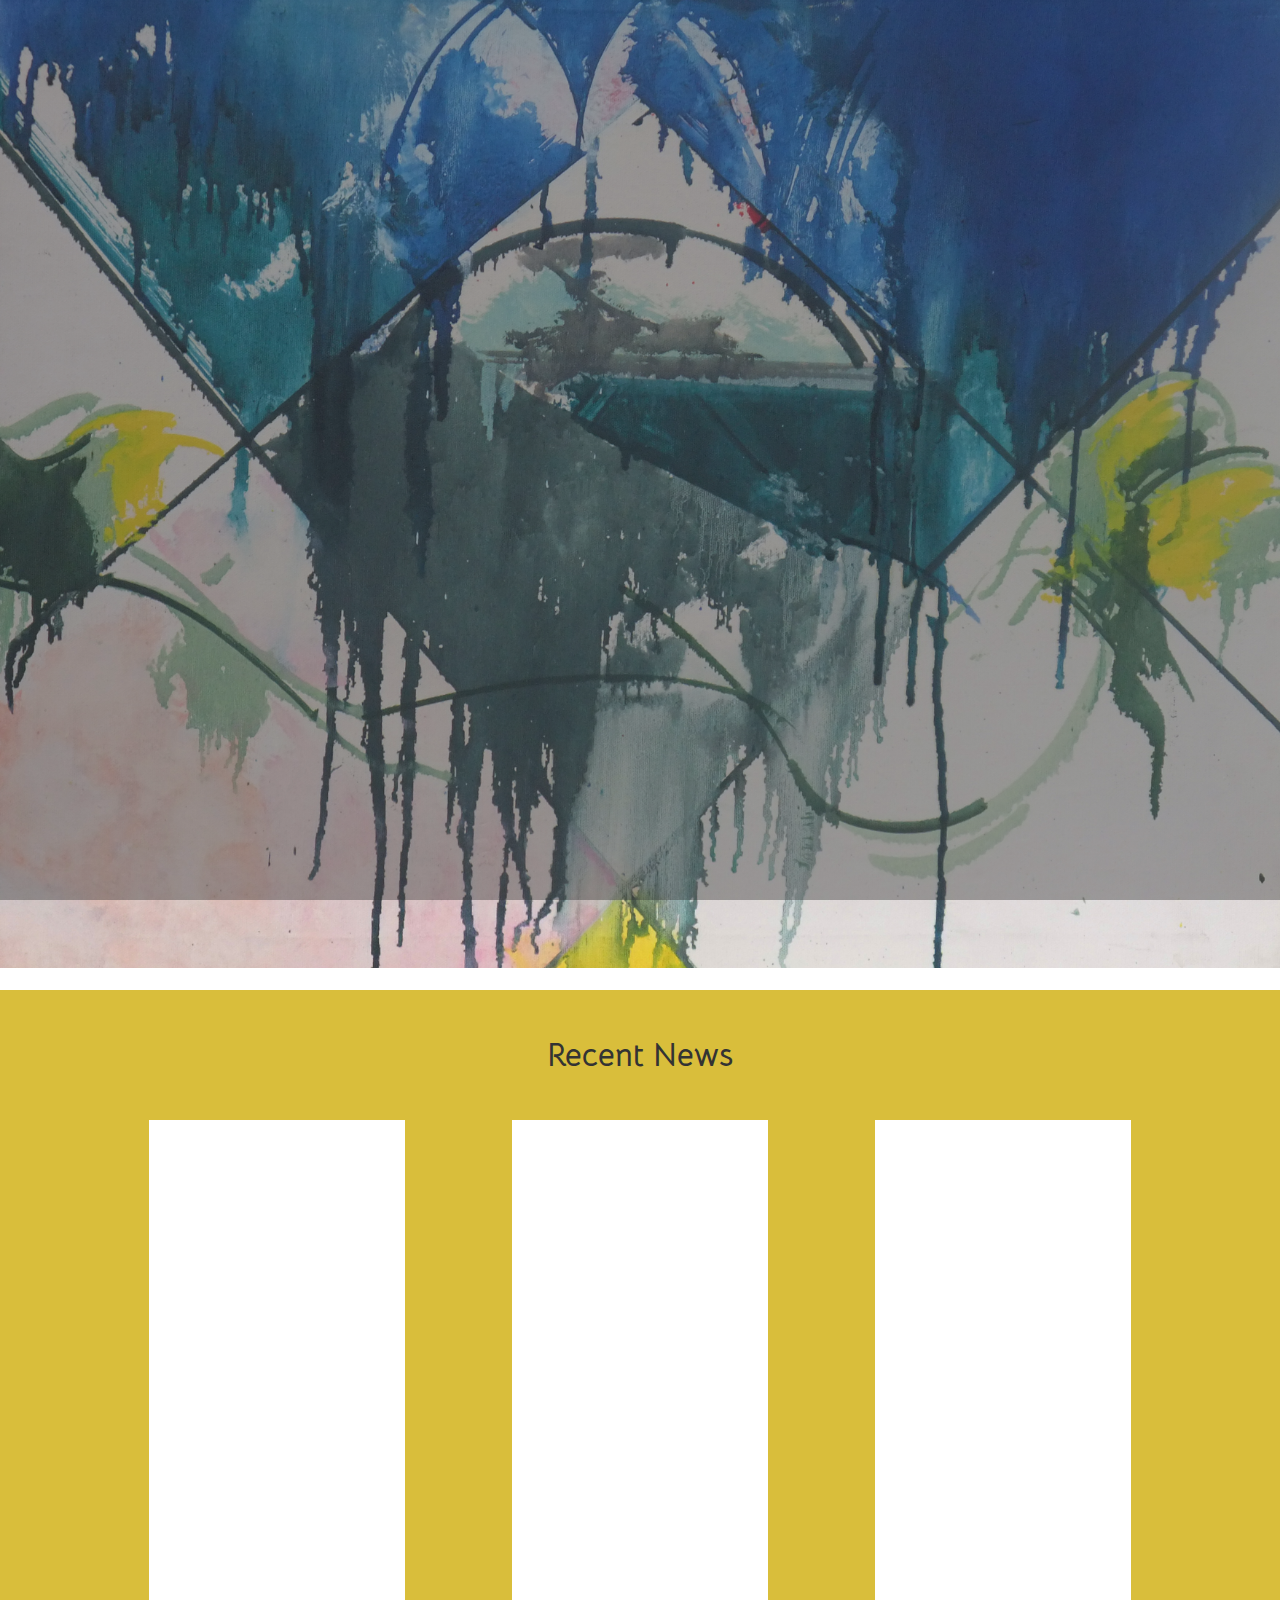
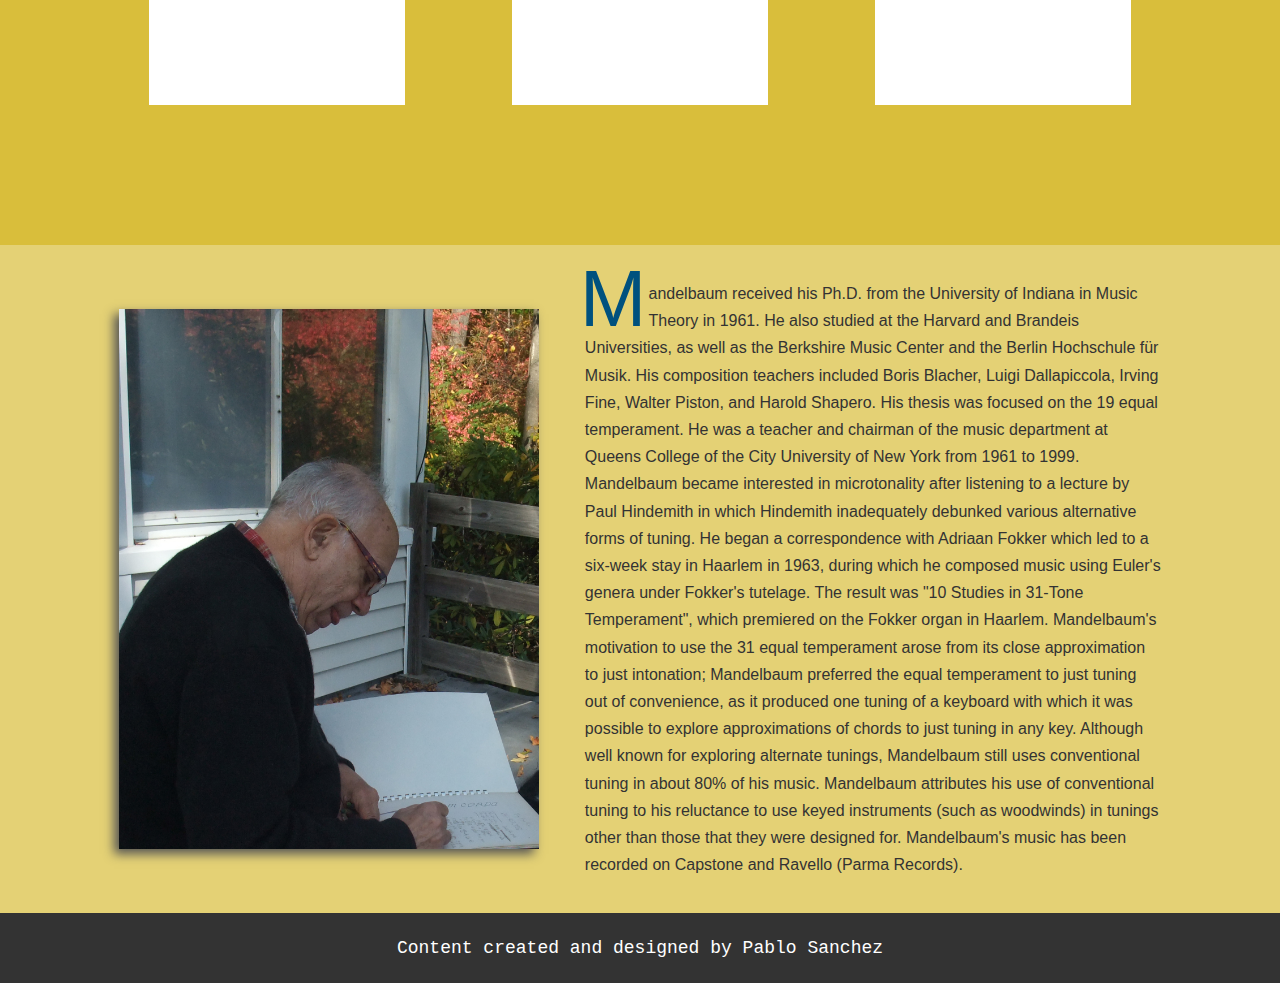
<file: index.html>
<!DOCTYPE html>
<html lang="en">

<head>
    <link rel="stylesheet" href="style.css">
    <meta charset="UTF-8">
    <meta name="viewport" content="width=device-width, initial-scale=1.0">
    <meta http-equiv="X-UA-Compatible" content="ie=edge">
    <title>Joel Mandelbaum | Composer</title>
    <meta name="Author" content="Pablo Sanchez">
    <meta name="Keywords"
        content="Joel, Mandelbaum, Joel Mandelbaum, Music, Composer, Composition, Opera, Song, Song cycle, Artsong, Symphony">
</head>

<body>
    <nav class="darkBack">
        <ul>
            <li><a href="index.html">Home</a></li>
            <li><a href="works.html">Works</a></li>
            <li><a href="listen.html">Listen</a></li>
            <li><a href="#">Blog</a></li>
            <li><a href="#">Contact</a></li>
        </ul>
    </nav>

    <section id="showcase">
        <h1>JOEL MANDELBAUM</h1>
        <h2>Composer</h2>
    </section>

    <section id="promo" class="yellowBack">
        <div class="container">
            <h1>Recent News</h1>
            <div class="promo">
                <div class="news box1">

                </div>
                <div class="news box2">

                </div>
                <div class="news box3">

                </div>
            </div>
        </div>
    </section>

    <section id="bio" class="yellowBack">
        <div class="container">
            <img src="images/JoelWorking1.jpg" alt="">
            <p>
                Mandelbaum received his Ph.D. from the University of Indiana in Music
                Theory
                in 1961. He also studied at the Harvard and Brandeis Universities, as well as the Berkshire Music Center
                and
                the Berlin Hochschule für Musik. His composition teachers included Boris Blacher, Luigi Dallapiccola,
                Irving
                Fine, Walter Piston, and Harold Shapero. His thesis was focused on the 19 equal temperament. He was a
                teacher and chairman of the music department at Queens College of the City University of New York from
                1961
                to 1999.
                Mandelbaum became interested in microtonality after listening to a lecture by Paul Hindemith in which
                Hindemith inadequately debunked various alternative forms of tuning. He began a correspondence with
                Adriaan
                Fokker which led to a six-week stay in Haarlem in 1963, during which he composed music using Euler's
                genera
                under Fokker's tutelage. The result was "10 Studies in 31-Tone Temperament", which premiered on the
                Fokker
                organ in Haarlem.
                Mandelbaum's motivation to use the 31 equal temperament arose from its close approximation to just
                intonation; Mandelbaum preferred the equal temperament to just tuning out of convenience, as it produced
                one
                tuning of a keyboard with which it was possible to explore approximations of chords to just tuning in
                any
                key. Although well known for exploring alternate tunings, Mandelbaum still uses conventional tuning in
                about
                80% of his music. Mandelbaum attributes his use of conventional tuning to his reluctance to use keyed
                instruments (such as woodwinds) in tunings other than those that they were designed for.
                Mandelbaum's music has been recorded on Capstone and Ravello (Parma Records).
            </p>
        </div>
    </section>

    <footer class="blueify">
        <p>Content created and designed by Pablo Sanchez</p>
    </footer>

    <script src="js/index.js"></script>

</body>

</html>
</file>
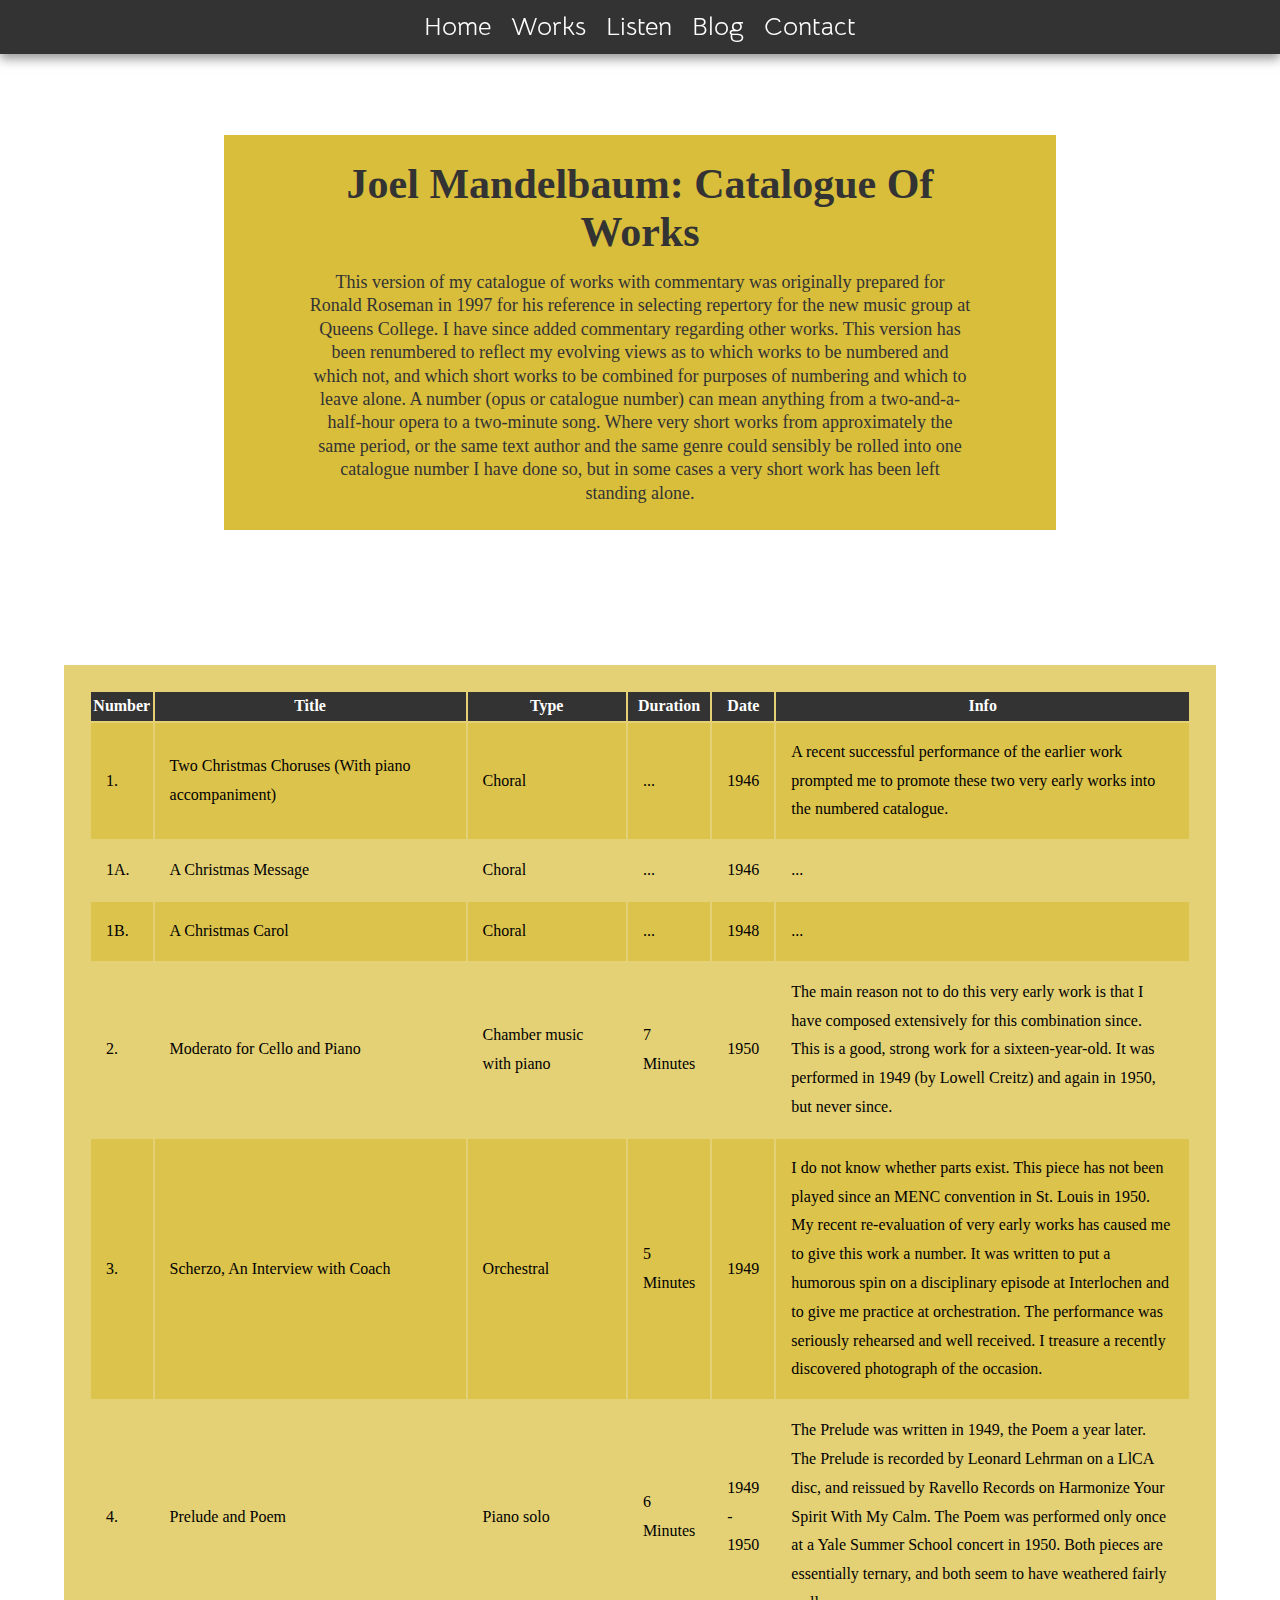
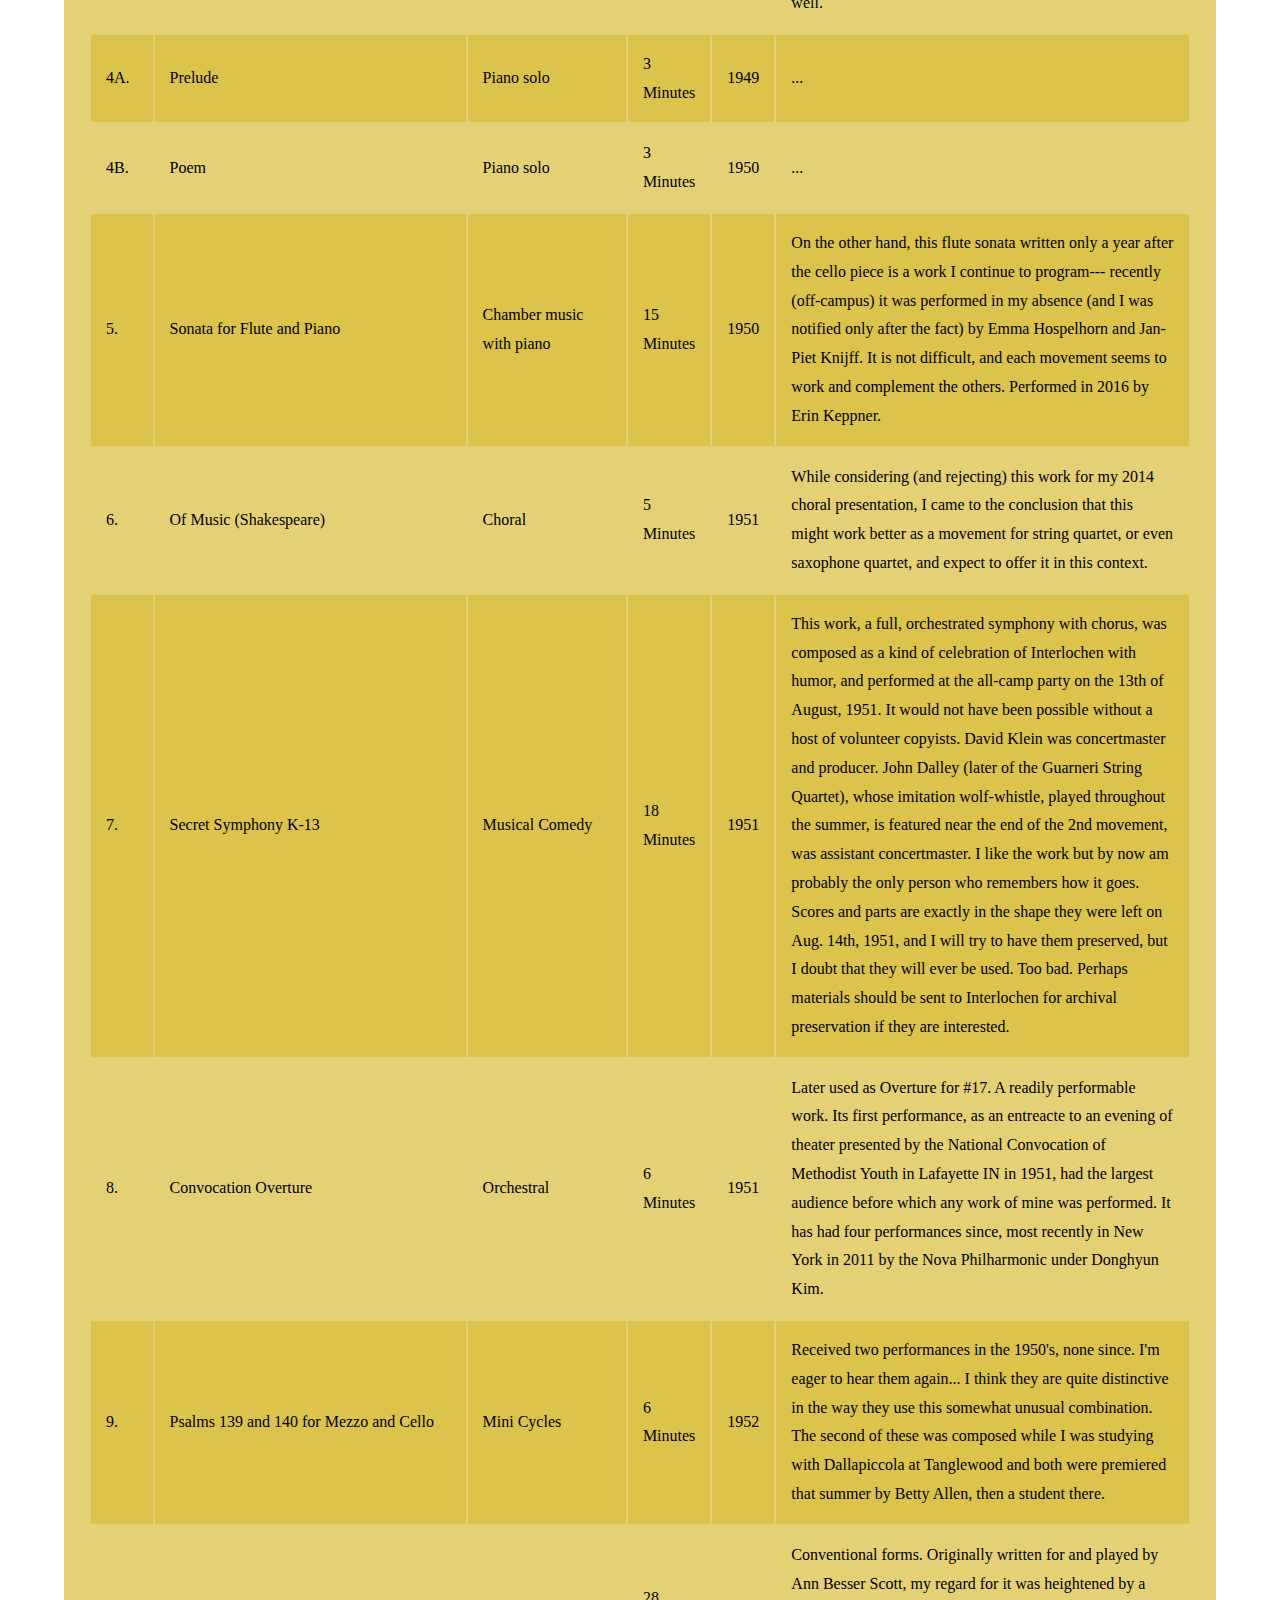
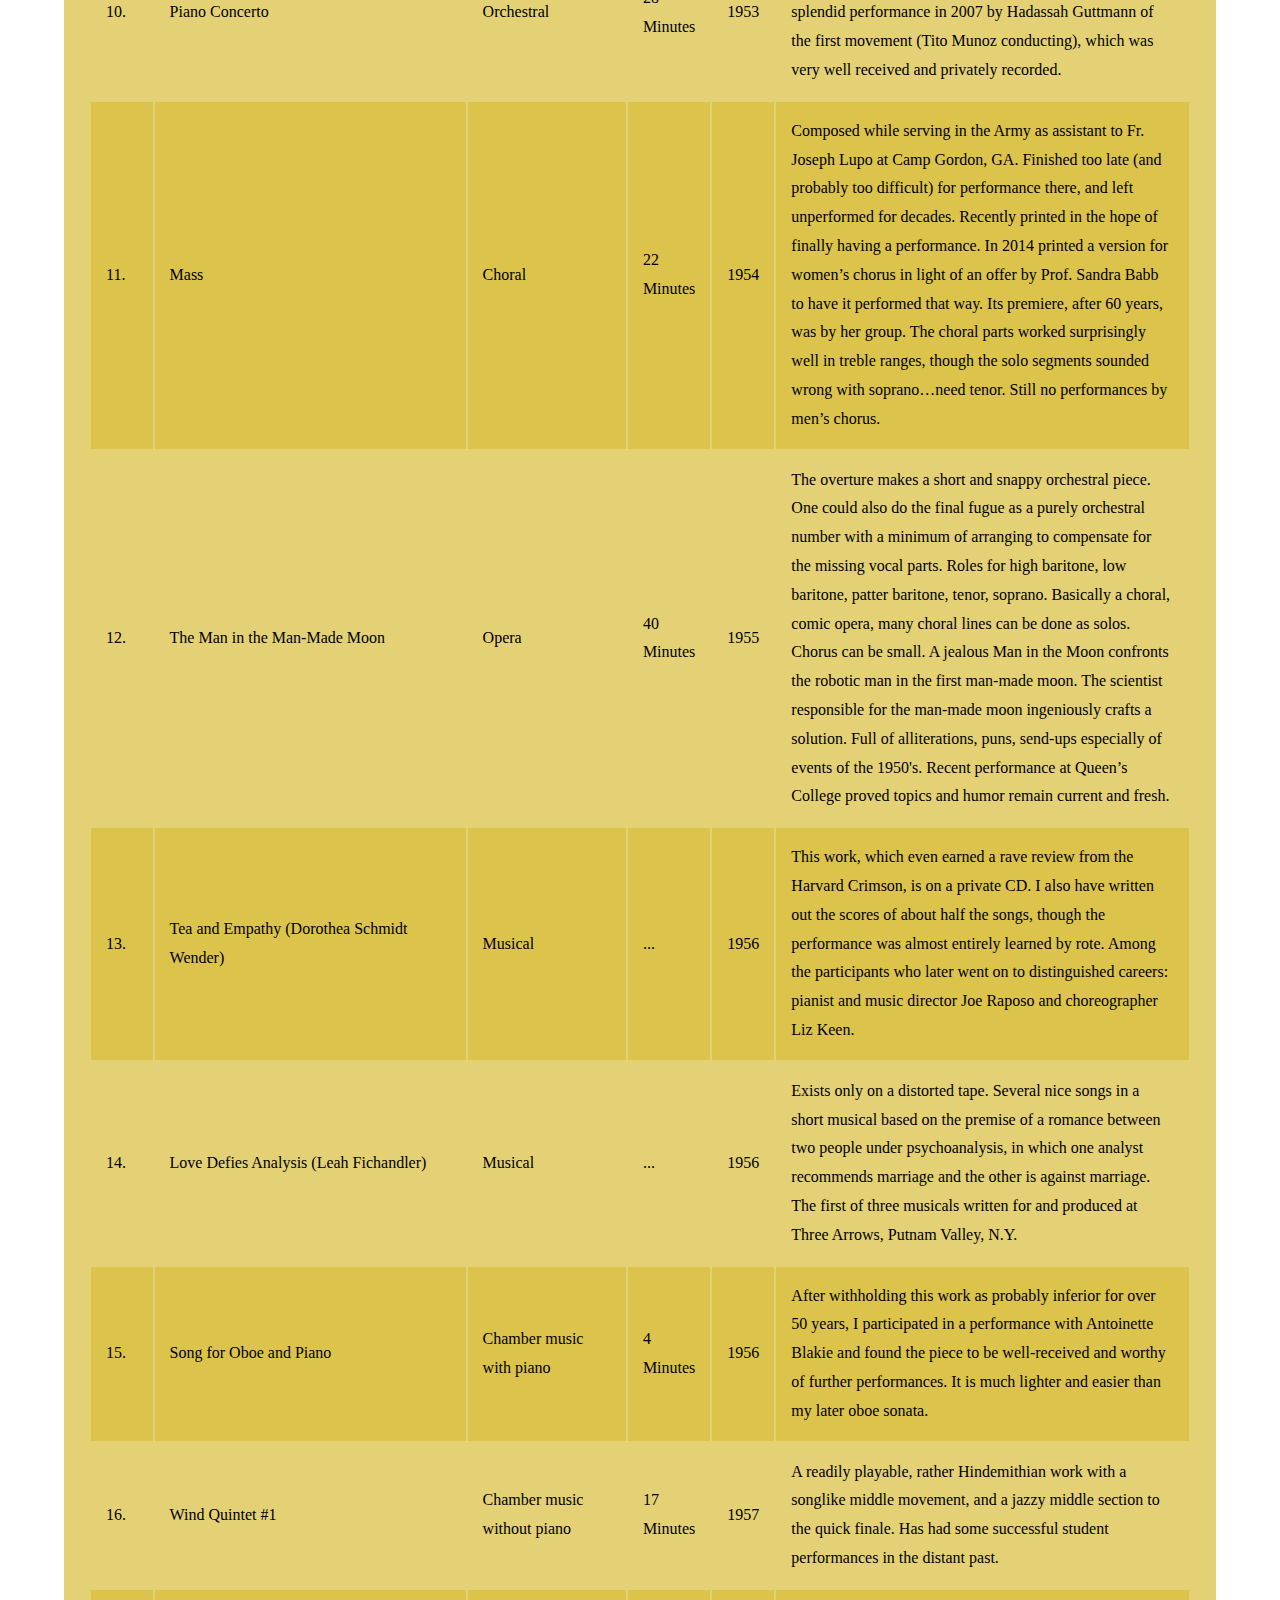
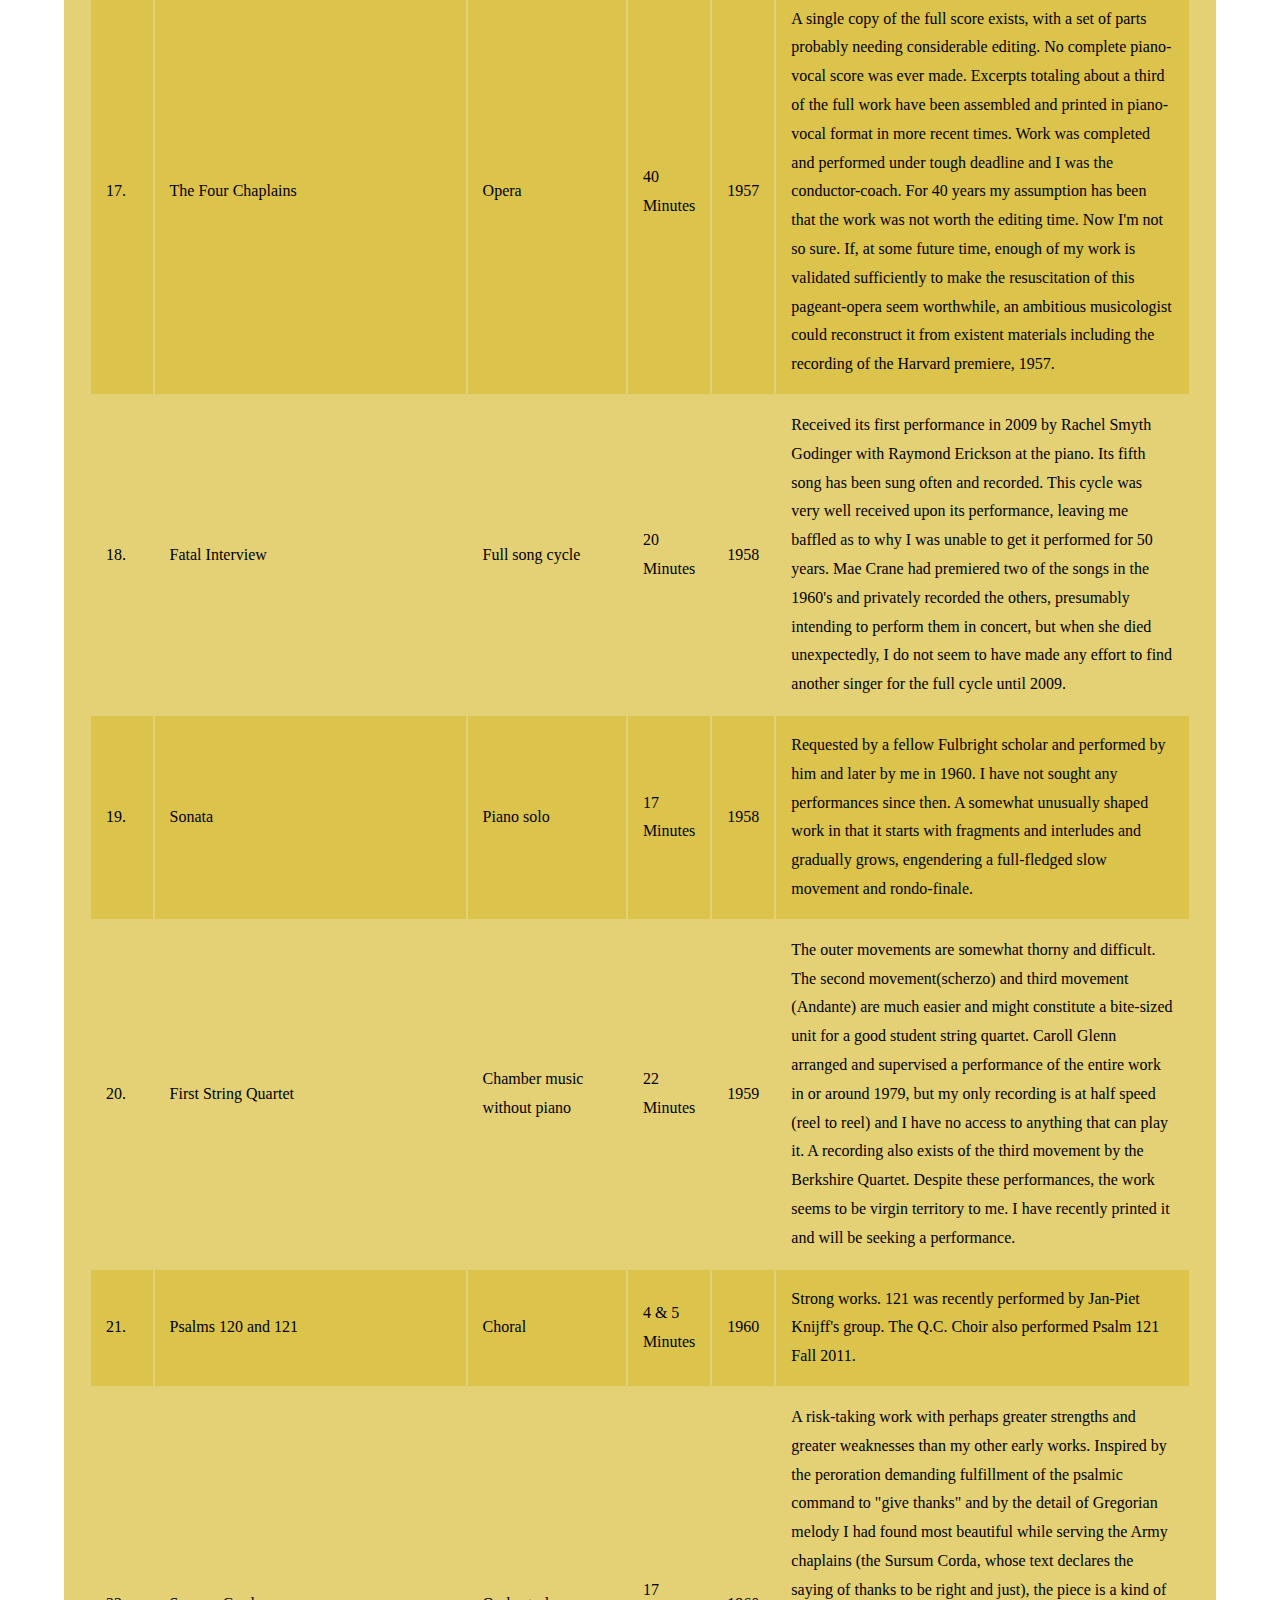
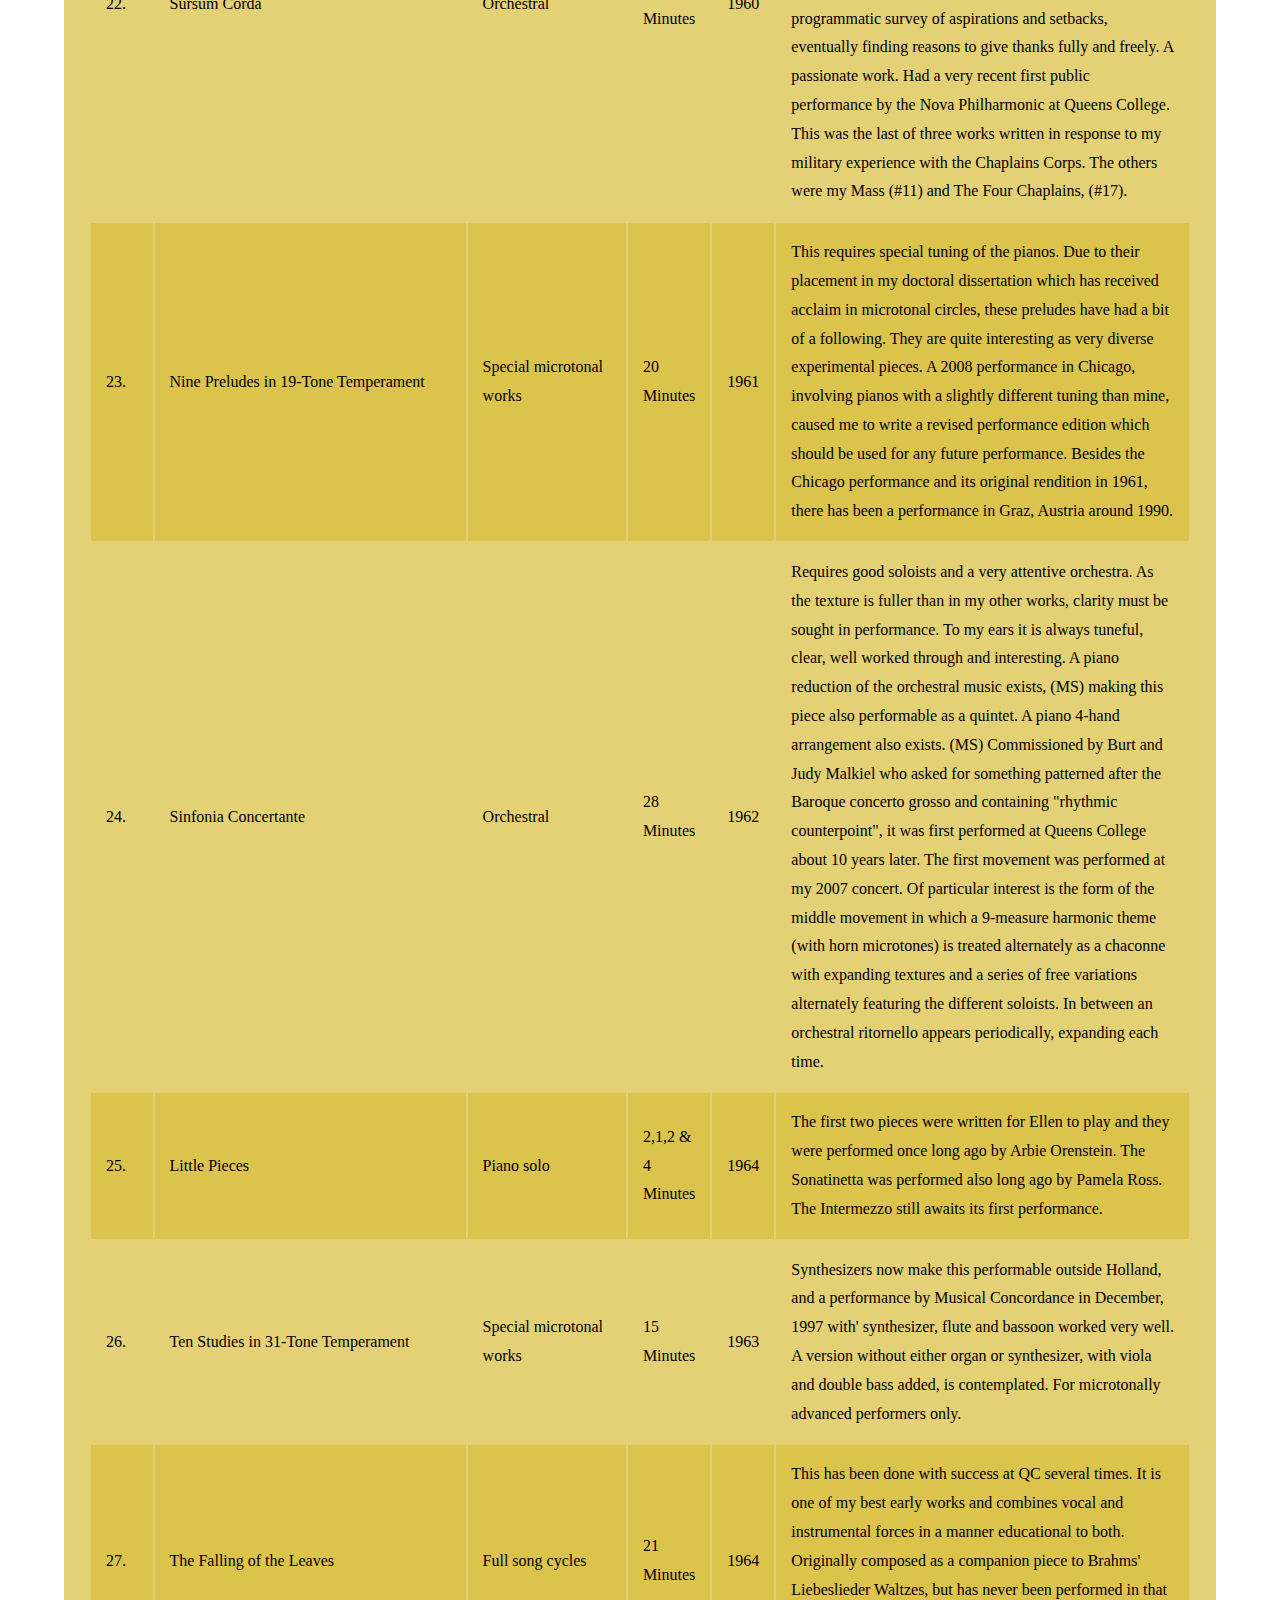
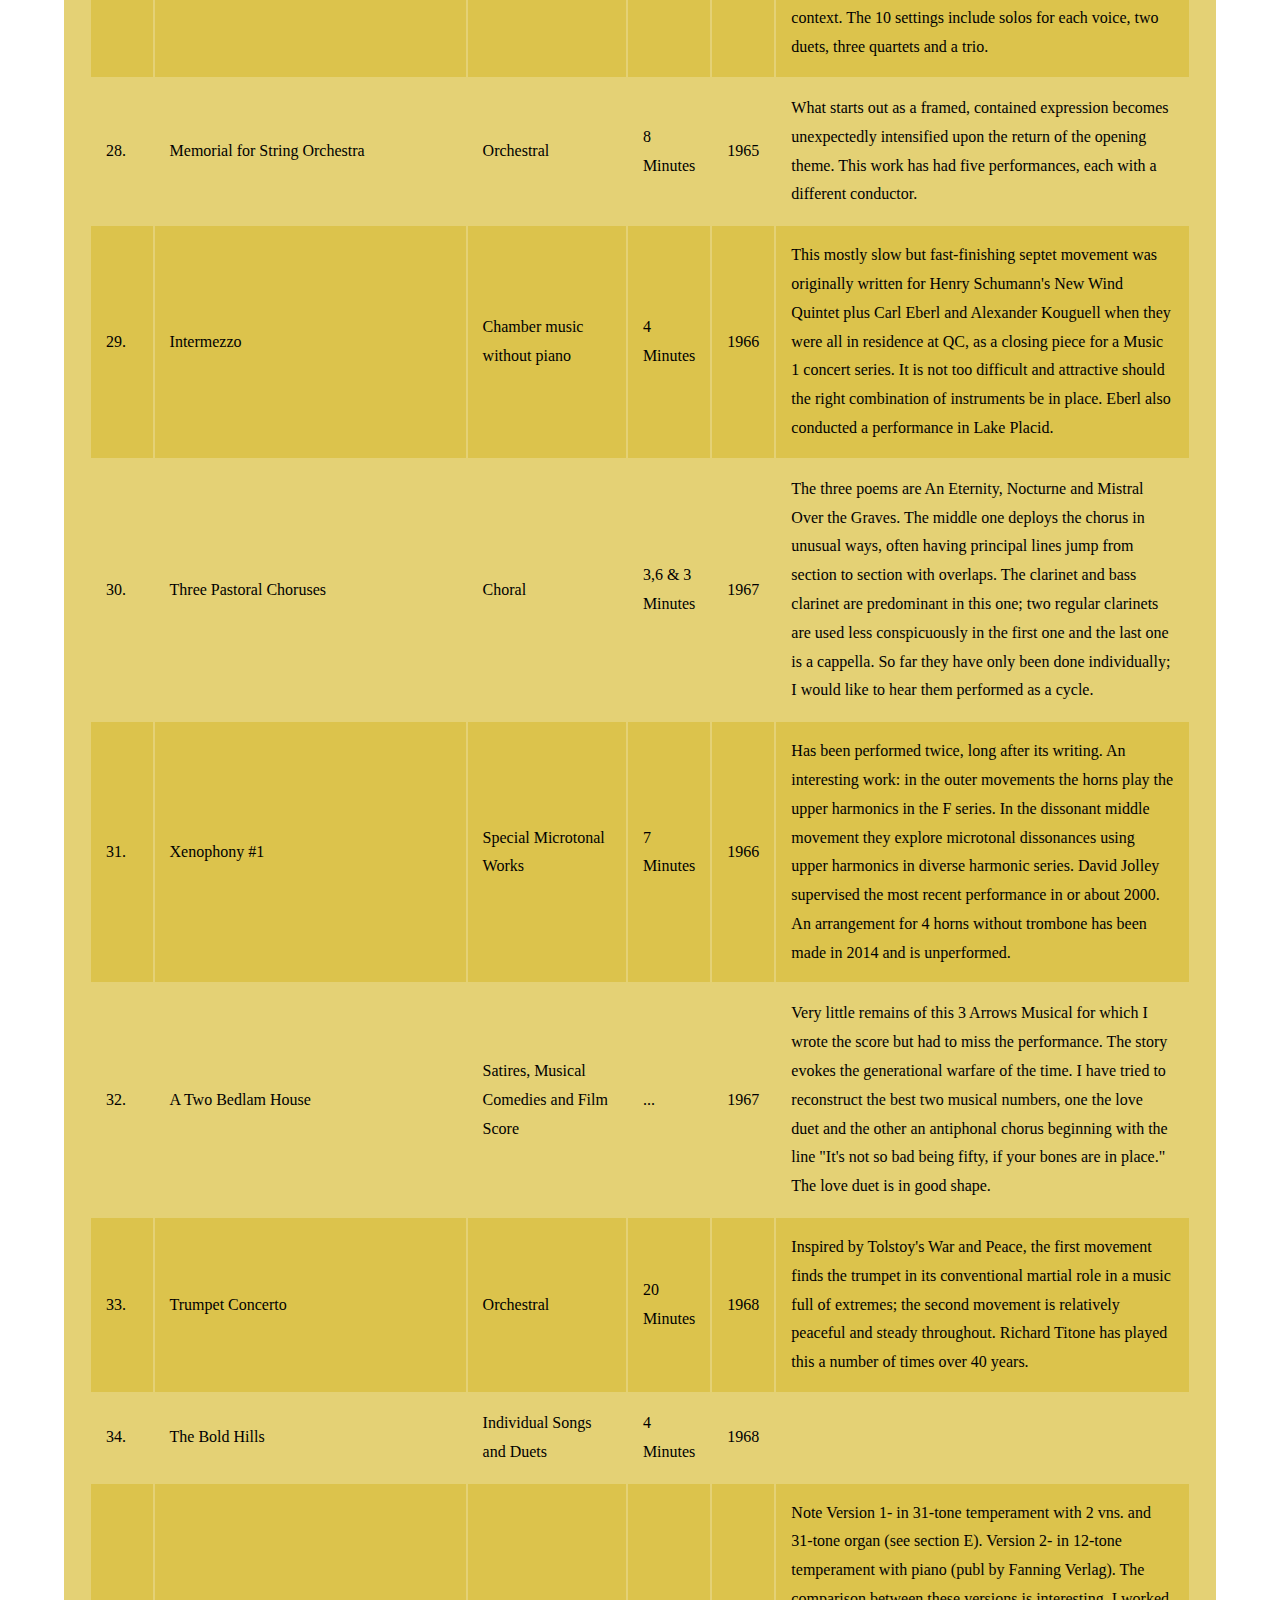
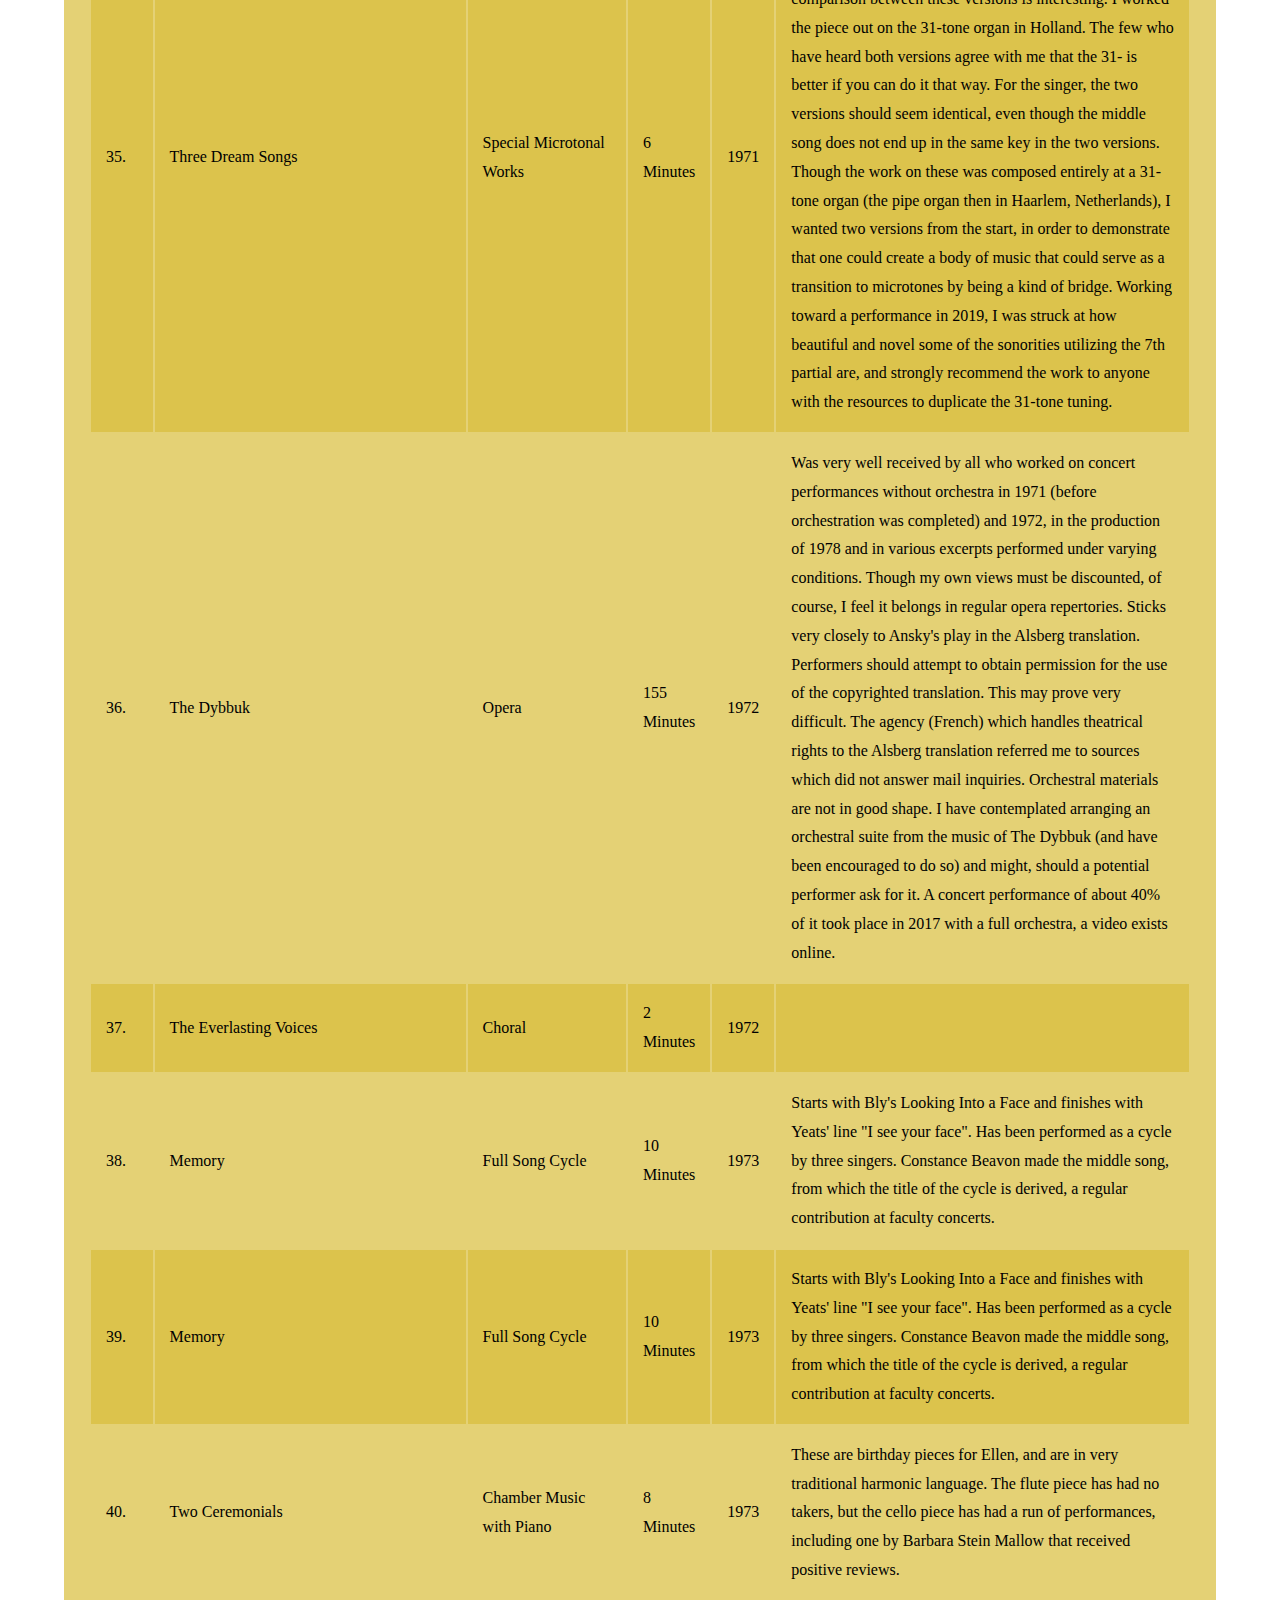
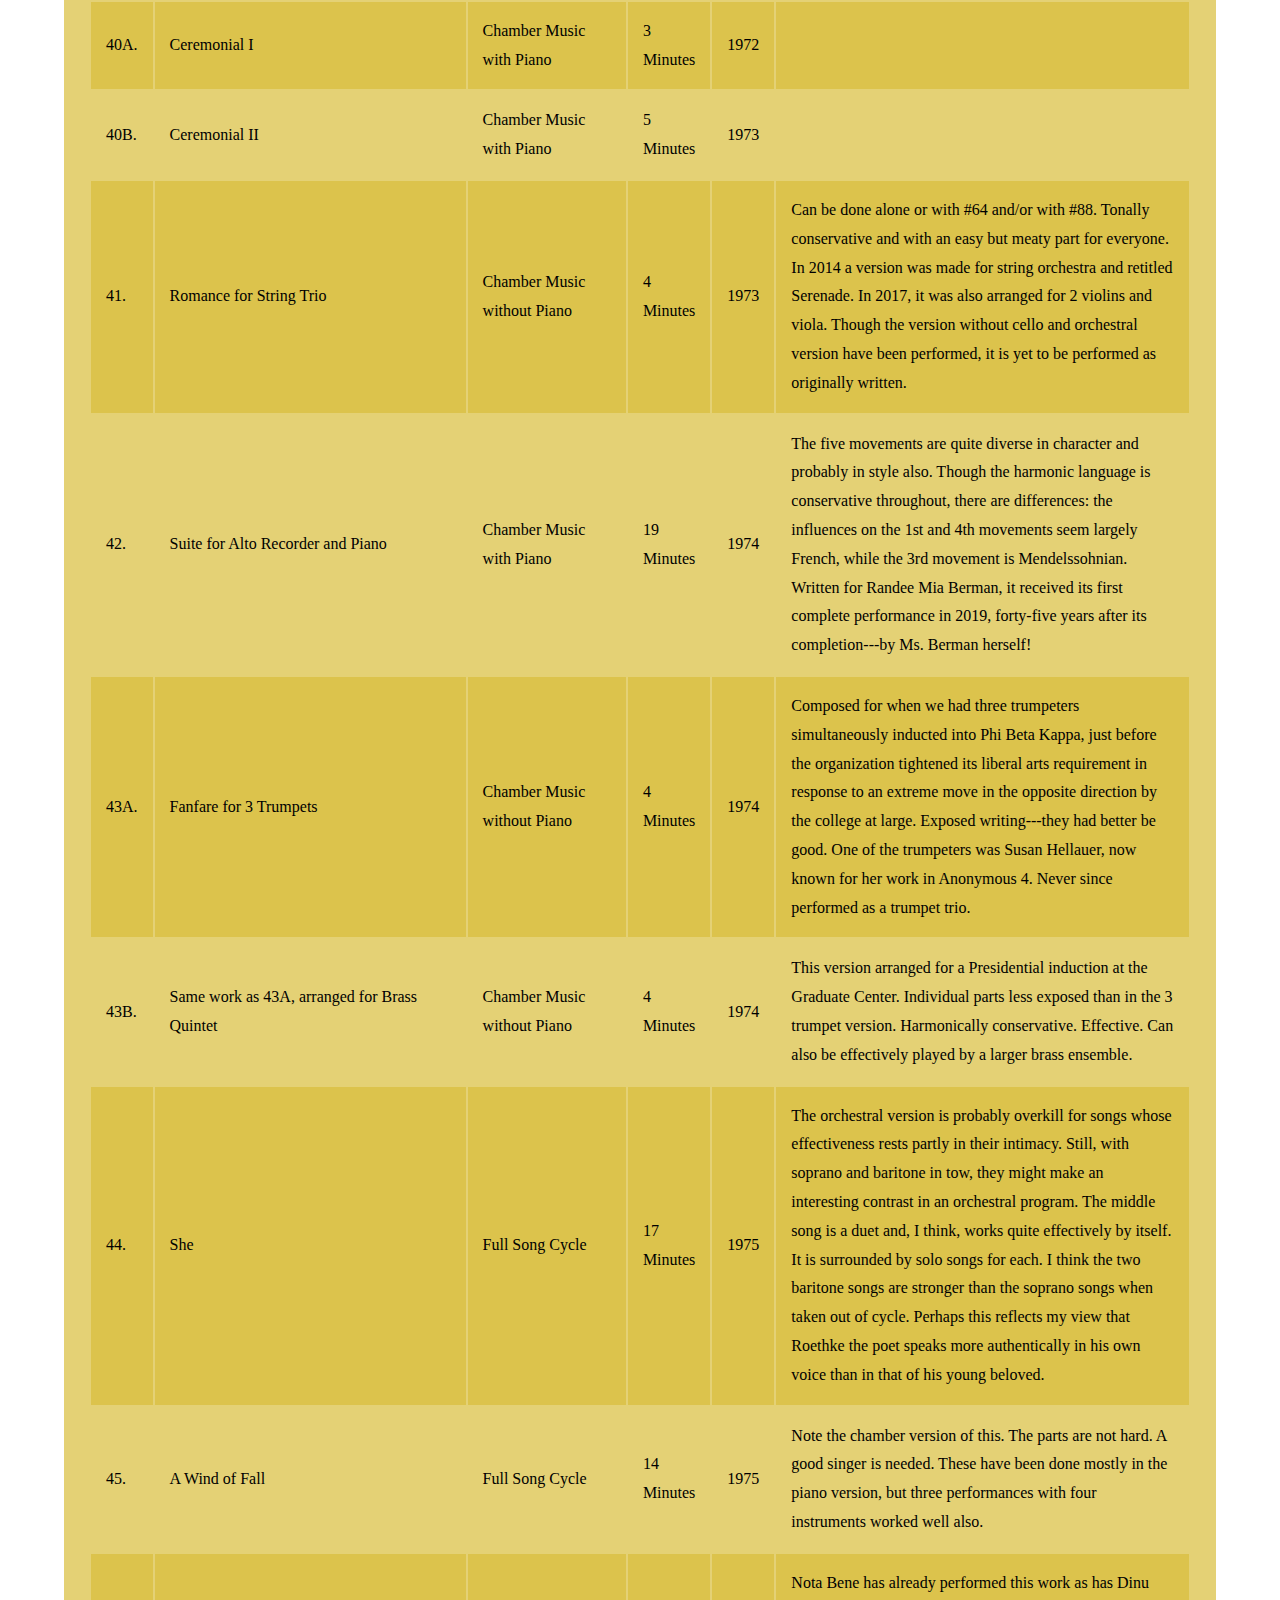
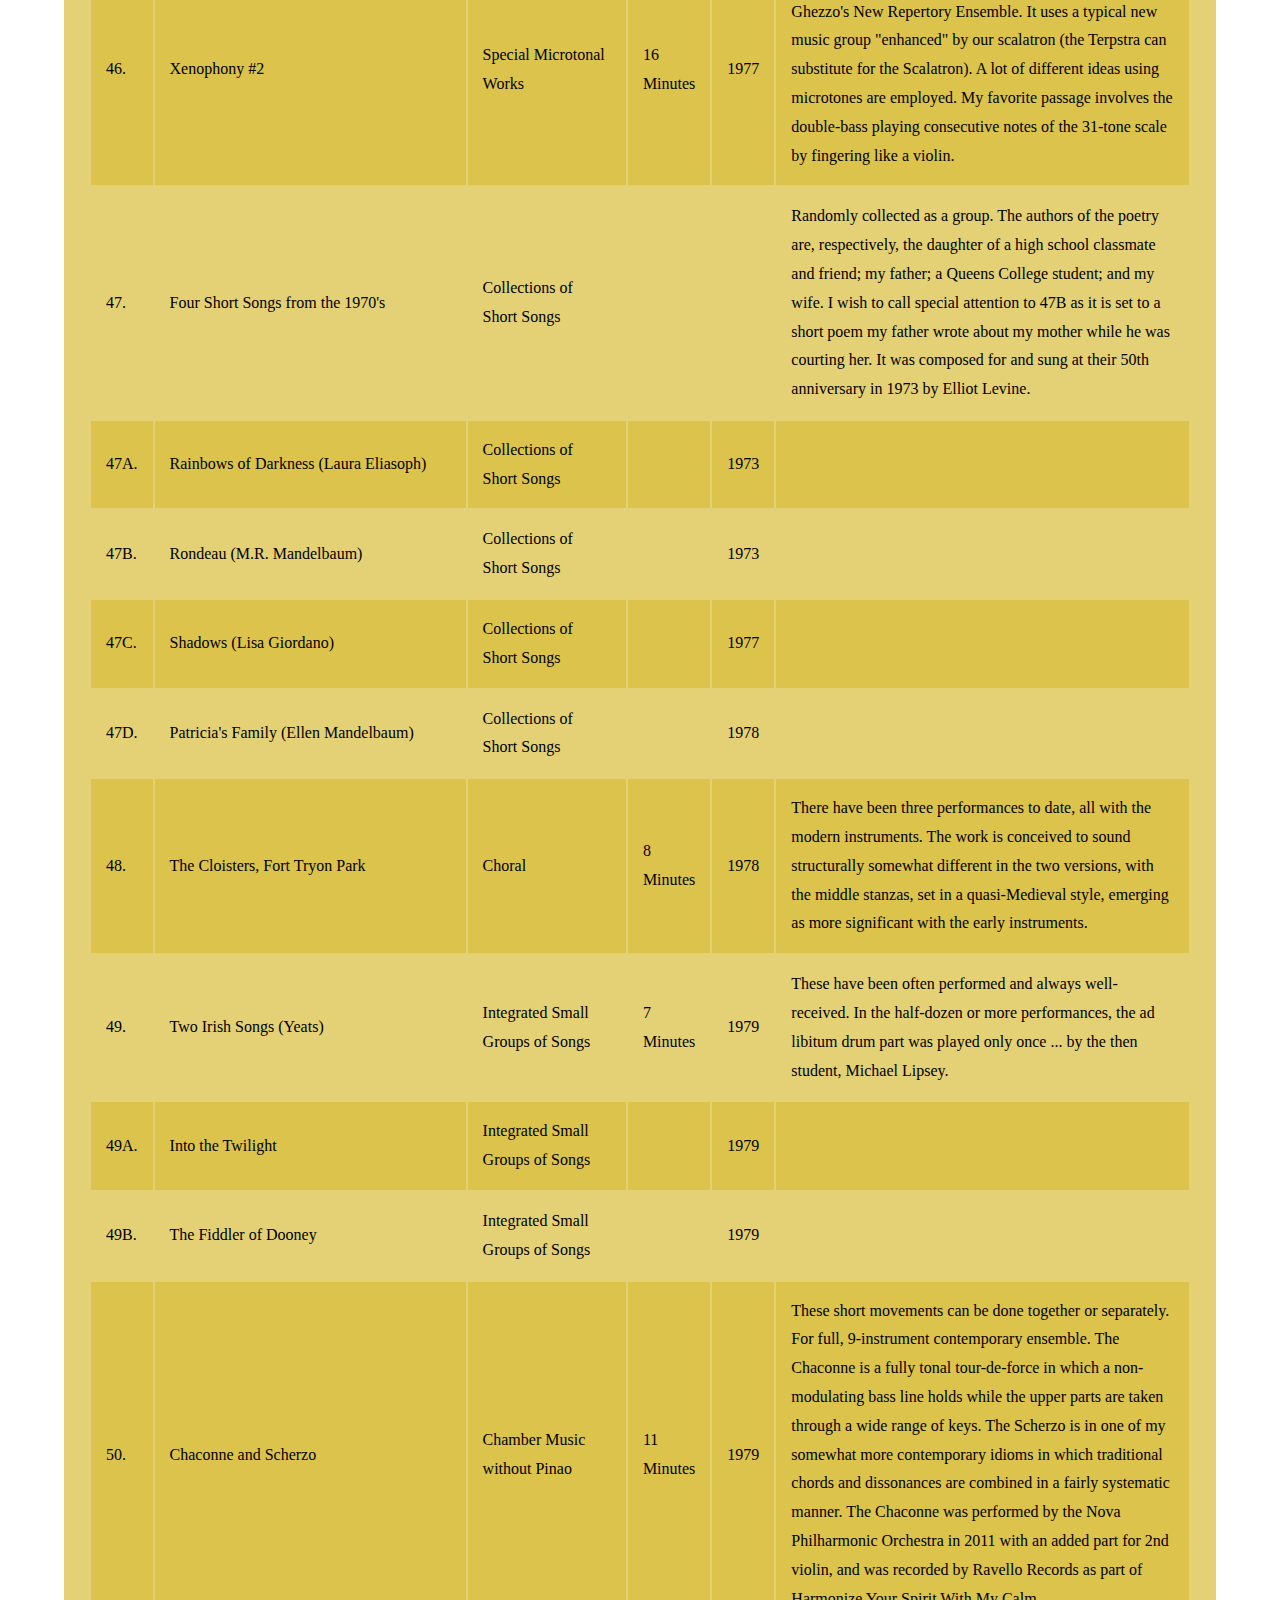
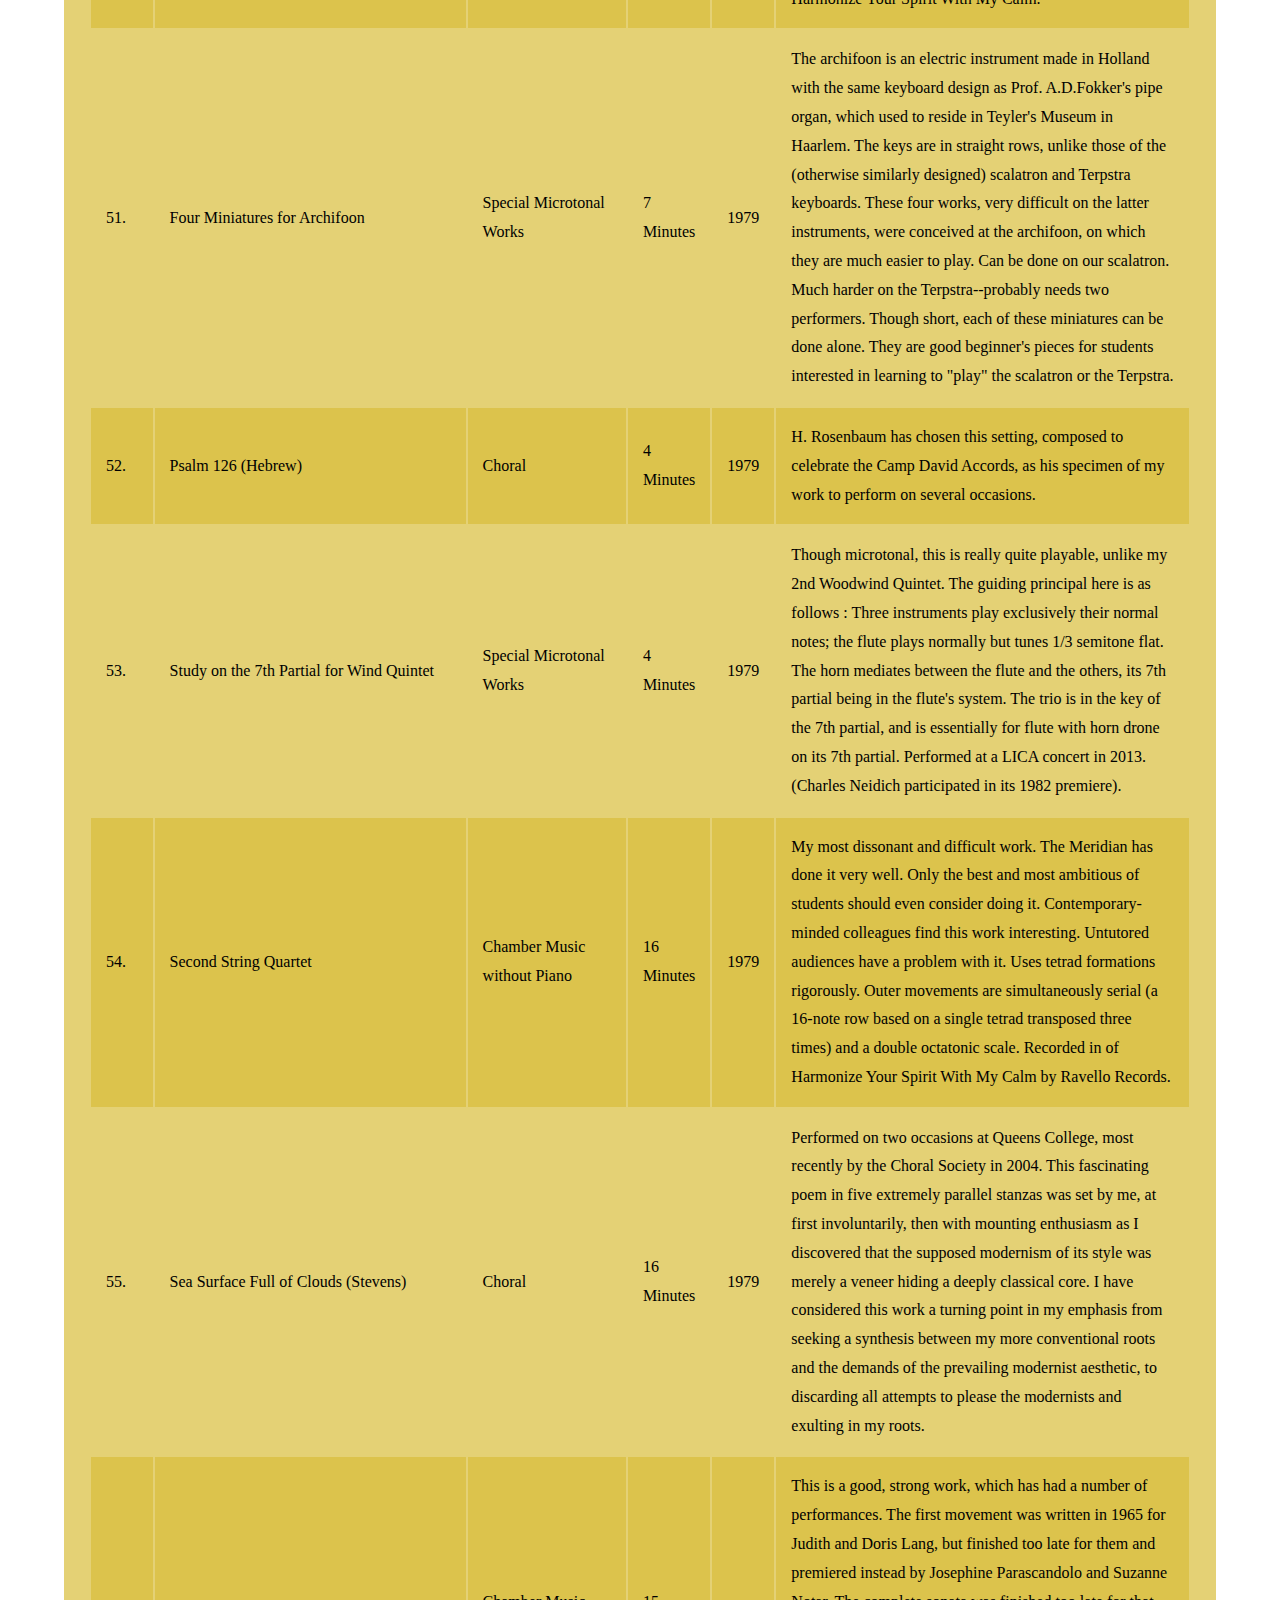
<file: works.html>
<!DOCTYPE html>
<html lang="en">

<head>
    <link rel="stylesheet" href="style.css">
    <meta charset="UTF-8">
    <meta name="viewport" content="width=device-width, initial-scale=1.0">
    <meta http-equiv="X-UA-Compatible" content="ie=edge">
    <title>Works</title>
    <meta name="Author" content="Pablo Sanchez">
    <meta name="Keywords"
        content="Joel, Mandelbaum, Joel Mandelbaum, Music, Composer, Composition, Opera, Song, Song cycle, Artsong, Symphony">
</head>

<body id="wpage">
    <nav class="darkBack visible-nav">
        <ul>
            <li><a href="index.html">Home</a></li>
            <li><a href="works.html">Works</a></li>
            <li><a href="listen.html">Listen</a></li>
            <li><a href="#">Blog</a></li>
            <li><a href="#">Contact</a></li>
        </ul>
    </nav>

    <section class="intro yellowBack">
        <div class="container">
            <h1>Joel Mandelbaum: Catalogue Of Works</h1>
            <p>This version of my catalogue of works with commentary was originally prepared for Ronald Roseman in 1997
                for
                his reference in selecting repertory for the new music
                group at Queens College. I have since added commentary regarding other works. This version has been
                renumbered to reflect my evolving views as to which works to be
                numbered and which not, and which short works to be combined for purposes of numbering and which to
                leave
                alone. A number (opus or catalogue number) can mean
                anything from a two-and-a-half-hour opera to a two-minute song. Where very short works from
                approximately
                the same period, or the same text author and the same
                genre could sensibly be rolled into one catalogue number I have done so, but in some cases a very short
                work
                has been left standing alone.</p>
        </div>
    </section>

    <table class="container" id="works">
        <tr id="thead" class="darkBack">
            <th>Number</th>
            <th class="title">Title</th>
            <th class="type">Type</th>
            <th class="duration">Duration</th>
            <th class="date">Date</th>
            <th class="info">Info</th>
        </tr>

        <tr class="row">
            <td class="num">1.</td>
            <td class="title">Two Christmas Choruses (With piano accompaniment)</td>
            <td class="type">Choral</td>
            <td class="duration">...</td>
            <td class="date">1946</td>
            <td class="info">A recent successful performance of the earlier work prompted me to promote these two
                very
                early works into the numbered catalogue.</td>

        </tr>
        <tr class="row">
            <td class="num">1A.</td>
            <td class="title">A Christmas Message</td>
            <td class="type">Choral</td>
            <td class="duration">...</td>
            <td class="date">1946</td>
            <td class="info">...</td>
        </tr>
        <tr class="row">
            <td class="num">1B.</td>
            <td class="title">A Christmas Carol</td>
            <td class="type">Choral</td>
            <td class="duration">...</td>
            <td class="date">1948</td>
            <td class="info">...</td>
        </tr>
        <tr class="row">
            <td class="num">2.</td>
            <td class="title">Moderato for Cello and Piano</td>
            <td class="type">Chamber music with piano</td>
            <td class="duration">7 Minutes</td>
            <td class="date">1950</td>
            <td class="info">The main reason not to do this very early work is that I have composed extensively for
                this
                combination since. This is a good, strong work for a
                sixteen-year-old. It was performed in 1949 (by Lowell Creitz) and again in 1950, but never since.
            </td>
        </tr>
        <tr class="row">
            <td class="num">3.</td>
            <td class="title">Scherzo, An Interview with Coach</td>
            <td class="type">Orchestral</td>
            <td class="duration">5 Minutes</td>
            <td class="date">1949</td>
            <td class="info">I do not know whether parts exist. This piece has not been played since an MENC
                convention in St. Louis in 1950. My recent re-evaluation of very early works has caused me to give
                this
                work a number. It was written to put a humorous spin on a
                disciplinary episode at Interlochen and to give me practice at orchestration. The performance was
                seriously rehearsed and well received. I treasure a recently
                discovered photograph of the occasion.</td>
        </tr>
        <tr class="row">
            <td class="num">4.</td>
            <td class="title">Prelude and Poem</td>
            <td class="type">Piano solo</td>
            <td class="duration">6 Minutes</td>
            <td class="date">1949 - 1950</td>
            <td class="info">The Prelude was written in 1949, the Poem a year later. The Prelude is recorded by
                Leonard
                Lehrman on a LlCA disc, and reissued by Ravello Records on
                Harmonize Your Spirit With My Calm. The Poem was performed only once at a Yale Summer School concert
                in
                1950. Both pieces are essentially ternary, and both seem to have
                weathered fairly well.</td>
        </tr>
        <tr class="row">
            <td class="num">4A.</td>
            <td class="title">Prelude</td>
            <td class="type">Piano solo</td>
            <td class="duration">3 Minutes</td>
            <td class="date">1949</td>
            <td class="info">...</td>
        </tr>
        <tr class="row">
            <td class="num">4B.</td>
            <td class="title">Poem</td>
            <td class="type">Piano solo</td>
            <td class="duration">3 Minutes</td>
            <td class="date">1950</td>
            <td class="info">...</td>
        </tr>
        <tr class="row">
            <td class="num">5.</td>
            <td class="title">Sonata for Flute and Piano</td>
            <td class="type">Chamber music with piano</td>
            <td class="duration">15 Minutes</td>
            <td class="date">1950</td>
            <td class="info">On the other hand, this flute sonata written only a year after the cello piece is a
                work I
                continue to program--- recently (off-campus) it was performed in
                my absence (and I was notified only after the fact) by Emma Hospelhorn and Jan-Piet Knijff. It is
                not
                difficult, and each movement seems to work and complement the
                others. Performed in 2016 by Erin Keppner.</td>
        </tr>
        <tr class="row">
            <td class="num">6.</td>
            <td class="title">Of Music (Shakespeare)</td>
            <td class="type">Choral</td>
            <td class="duration">5 Minutes</td>
            <td class="date">1951</td>
            <td class="info">While considering (and rejecting) this work for my 2014 choral presentation, I came to
                the
                conclusion that this might work better as a movement
                for string quartet, or even saxophone quartet, and expect to offer it in this context.</td>
        </tr>
        <tr class="row">
            <td class="num">7.</td>
            <td class="title">Secret Symphony K-13</td>
            <td class="type">Musical Comedy</td>
            <td class="duration">18 Minutes</td>
            <td class="date">1951</td>
            <td class="info">This work, a full, orchestrated symphony with chorus, was composed as a kind of
                celebration
                of Interlochen with humor, and performed
                at the all-camp party on the 13th of August, 1951. It would not have been possible without a host of
                volunteer copyists. David Klein was
                concertmaster and producer. John Dalley (later of the Guarneri String Quartet), whose imitation
                wolf-whistle, played throughout the summer, is
                featured near the end of the 2nd movement, was assistant concertmaster. I like the work but by now
                am
                probably the only person who remembers how it
                goes. Scores and parts are exactly in the shape they were left on Aug. 14th, 1951, and I will try to
                have them preserved, but I doubt that they will
                ever be used. Too bad. Perhaps materials should be sent to Interlochen for archival preservation if
                they
                are interested.</td>
        </tr>
        <tr class="row">
            <td class="num">8.</td>
            <td class="title">Convocation Overture</td>
            <td class="type">Orchestral</td>
            <td class="duration">6 Minutes</td>
            <td class="date">1951</td>
            <td class="info">Later used as Overture for #17. A readily performable work. Its first performance, as
                an
                entreacte to an evening of theater presented
                by the National Convocation of Methodist Youth in Lafayette IN in 1951, had the largest audience
                before
                which any work of mine was performed. It
                has had four performances since, most recently in New York in 2011 by the Nova Philharmonic under
                Donghyun Kim.</td>
        </tr>
        <tr class="row">
            <td class="num">9.</td>
            <td class="title">Psalms 139 and 140 for Mezzo and Cello</td>
            <td class="type">Mini Cycles</td>
            <td class="duration">6 Minutes</td>
            <td class="date">1952</td>
            <td class="info">Received two performances in the 1950's, none since. I'm eager to hear them again... I
                think they are quite distinctive in the way
                they use this somewhat unusual combination. The second of these was composed while I was studying
                with
                Dallapiccola at Tanglewood and both were
                premiered that summer by Betty Allen, then a student there.</td>
        </tr>
        <tr class="row">
            <td class="num">10.</td>
            <td class="title">Piano Concerto</td>
            <td class="type">Orchestral</td>
            <td class="duration">28 Minutes</td>
            <td class="date">1953</td>
            <td class="info">Conventional forms. Originally written for and played by Ann Besser Scott, my regard
                for it
                was heightened by a splendid performance
                in 2007 by Hadassah Guttmann of the first movement (Tito Munoz conducting), which was very well
                received
                and privately recorded.</td>
        </tr>
        <tr class="row">
            <td class="num">11.</td>
            <td class="title">Mass</td>
            <td class="type">Choral</td>
            <td class="duration">22 Minutes</td>
            <td class="date">1954</td>
            <td class="info">Composed while serving in the Army as assistant to Fr. Joseph Lupo at Camp Gordon, GA.
                Finished too late (and probably too difficult)
                for performance there, and left unperformed for decades. Recently printed in the hope of finally
                having
                a performance. In 2014 printed a version
                for women’s chorus in light of an offer by Prof. Sandra Babb to have it performed that way. Its
                premiere, after 60 years, was by her group.
                The choral parts worked surprisingly well in treble ranges, though the solo segments sounded wrong
                with
                soprano…need tenor. Still no
                performances by men’s chorus.</td>
        </tr>
        <tr class="row">
            <td class="num">12.</td>
            <td class="title">The Man in the Man-Made Moon</td>
            <td class="type">Opera</td>
            <td class="duration">40 Minutes</td>
            <td class="date">1955</td>
            <td class="info">The overture makes a short and snappy orchestral piece. One could also do the final
                fugue
                as a purely orchestral number with a
                minimum of arranging to compensate for the missing vocal parts. Roles for high baritone, low
                baritone,
                patter baritone, tenor, soprano. Basically
                a choral, comic opera, many choral lines can be done as solos. Chorus can be small. A jealous Man in
                the
                Moon confronts the robotic man in the
                first man-made moon. The scientist responsible for the man-made moon ingeniously crafts a solution.
                Full
                of alliterations, puns, send-ups
                especially of events of the 1950's. Recent performance at Queen’s College proved topics and humor
                remain
                current and fresh.</td>
        </tr>
        <tr class="row">
            <td class="num">13.</td>
            <td class="title">Tea and Empathy (Dorothea Schmidt Wender)</td>
            <td class="type">Musical</td>
            <td class="duration">...</td>
            <td class="date">1956</td>
            <td class="info">This work, which even earned a rave review from the Harvard Crimson, is on a private
                CD. I
                also have written out the scores of about
                half the songs, though the performance was almost entirely learned by rote. Among the participants
                who
                later went on to distinguished careers:
                pianist and music director Joe Raposo and choreographer Liz Keen.</td>
        </tr>
        <tr class="row">
            <td class="num">14.</td>
            <td class="title"> Love Defies Analysis (Leah Fichandler)</td>
            <td class="type">Musical</td>
            <td class="duration">...</td>
            <td class="date">1956</td>
            <td class="info">Exists only on a distorted tape. Several nice songs in a short musical based on the
                premise
                of a romance between two people under
                psychoanalysis, in which one analyst recommends marriage and the other is against marriage. The
                first of
                three musicals written for and produced
                at Three Arrows, Putnam Valley, N.Y.</td>
        </tr>
        <tr class="row">
            <td class="num">15.</td>
            <td class="title">Song for Oboe and Piano</td>
            <td class="type">Chamber music with piano</td>
            <td class="duration">4 Minutes</td>
            <td class="date">1956</td>
            <td class="info">After withholding this work as probably inferior for over 50 years, I participated in a
                performance with Antoinette Blakie
                and found the piece to be well-received and worthy of further performances. It is much lighter and
                easier than my later oboe sonata.</td>
        </tr>
        <tr class="row">
            <td class="num">16.</td>
            <td class="title">Wind Quintet #1</td>
            <td class="type">Chamber music without piano</td>
            <td class="duration">17 Minutes</td>
            <td class="date">1957</td>
            <td class="info">A readily playable, rather Hindemithian work with a songlike middle movement, and a
                jazzy
                middle section to the quick finale. Has had some
                successful student performances in the distant past.</td>
        </tr>
        <tr class="row">
            <td class="num">17.</td>
            <td class="title">The Four Chaplains</td>
            <td class="type">Opera</td>
            <td class="duration">40 Minutes</td>
            <td class="date">1957</td>
            <td class="info">A single copy of the full score exists, with a set of parts probably needing
                considerable
                editing. No complete piano-vocal score was ever made.
                Excerpts totaling about a third of the full work have been assembled and printed in piano-vocal
                format
                in more recent times. Work was completed and performed
                under tough deadline and I was the conductor-coach. For 40 years my assumption has been that the
                work
                was not worth the editing time. Now I'm not so sure. If,
                at some future time, enough of my work is validated sufficiently to make the resuscitation of this
                pageant-opera seem worthwhile, an ambitious musicologist
                could reconstruct it from existent materials including the recording of the Harvard premiere, 1957.
            </td>
        </tr>
        <tr class="row">
            <td class="num">18.</td>
            <td class="title">Fatal Interview</td>
            <td class="type">Full song cycle</td>
            <td class="duration">20 Minutes</td>
            <td class="date">1958</td>
            <td class="info">Received its first performance in 2009 by Rachel Smyth Godinger with Raymond Erickson
                at
                the piano. Its fifth song has been sung often and recorded.
                This cycle was very well received upon its performance, leaving me baffled as to why I was unable to
                get
                it performed for 50 years. Mae Crane had premiered two of the
                songs in the 1960's and privately recorded the others, presumably intending to perform them in
                concert,
                but when she died unexpectedly, I do not seem to have made any
                effort to find another singer for the full cycle until 2009.</td>
        </tr>
        <tr class="row">
            <td class="num">19.</td>
            <td class="title">Sonata</td>
            <td class="type">Piano solo</td>
            <td class="duration">17 Minutes</td>
            <td class="date">1958</td>
            <td class="info">Requested by a fellow Fulbright scholar and performed by him and later by me in 1960. I
                have not sought any performances since then. A somewhat unusually
                shaped work in that it starts with fragments and interludes and gradually grows, engendering a
                full-fledged slow movement and rondo-finale.</td>
        </tr>
        <tr class="row">
            <td class="num">20.</td>
            <td class="title">First String Quartet</td>
            <td class="type">Chamber music without piano</td>
            <td class="duration">22 Minutes</td>
            <td class="date">1959</td>
            <td class="info">The outer movements are somewhat thorny and difficult. The second movement(scherzo) and
                third movement (Andante) are much easier and might
                constitute a bite-sized unit for a good student string quartet. Caroll Glenn arranged and supervised
                a
                performance of the entire work in or around 1979, but
                my only recording is at half speed (reel to reel) and I have no access to anything that can play it.
                A
                recording also exists of the third movement by the
                Berkshire Quartet. Despite these performances, the work seems to be virgin territory to me. I have
                recently printed it and will be seeking a performance.</td>
        </tr>
        <tr class="row">
            <td class="num">21.</td>
            <td class="title">Psalms 120 and 121</td>
            <td class="type">Choral</td>
            <td class="duration">4 & 5 Minutes</td>
            <td class="date">1960</td>
            <td class="info">Strong works. 121 was recently performed by Jan-Piet Knijff's group. The Q.C. Choir
                also
                performed Psalm 121 Fall 2011.</td>
        </tr>
        <tr class="row">
            <td class="num">22.</td>
            <td class="title">Sursum Corda</td>
            <td class="type">Orchestral</td>
            <td class="duration">17 Minutes</td>
            <td class="date">1960</td>
            <td class="info">A risk-taking work with perhaps greater strengths and greater weaknesses than my other
                early works. Inspired by the peroration demanding fulfillment of
                the psalmic command to "give thanks" and by the detail of Gregorian melody I had found most
                beautiful
                while serving the Army chaplains (the Sursum Corda, whose text
                declares the saying of thanks to be right and just), the piece is a kind of programmatic survey of
                aspirations and setbacks, eventually finding reasons to give thanks
                fully and freely. A passionate work. Had a very recent first public performance by the Nova
                Philharmonic
                at Queens College. This was the last of three works written in
                response to my military experience with the Chaplains Corps. The others were my Mass (#11) and The
                Four
                Chaplains, (#17).</td>
        </tr>
        <tr class="row">
            <td class="num">23.</td>
            <td class="title">Nine Preludes in 19-Tone Temperament</td>
            <td class="type">Special microtonal works</td>
            <td class="duration">20 Minutes</td>
            <td class="date">1961</td>
            <td class="info">This requires special tuning of the pianos. Due to their placement in my doctoral
                dissertation which has received acclaim in microtonal circles, these
                preludes have had a bit of a following. They are quite interesting as very diverse experimental
                pieces.
                A 2008 performance in Chicago, involving pianos with a slightly
                different tuning than mine, caused me to write a revised performance edition which should be used
                for
                any future performance. Besides the Chicago performance and its
                original rendition in 1961, there has been a performance in Graz, Austria around 1990.</td>
        </tr>
        <tr class="row">
            <td class="num">24.</td>
            <td class="title">Sinfonia Concertante</td>
            <td class="type">Orchestral</td>
            <td class="duration">28 Minutes</td>
            <td class="date">1962</td>
            <td class="info">Requires good soloists and a very attentive orchestra. As the texture is fuller than in
                my
                other works, clarity must be sought in performance. To
                my ears it is always tuneful, clear, well worked through and interesting. A piano reduction of the
                orchestral music exists, (MS) making this piece also
                performable as a quintet. A piano 4-hand arrangement also exists. (MS) Commissioned by Burt and Judy
                Malkiel who asked for something patterned after the
                Baroque concerto grosso and containing "rhythmic counterpoint", it was first performed at Queens
                College
                about 10 years later. The first movement was performed
                at my 2007 concert. Of particular interest is the form of the middle movement in which a 9-measure
                harmonic theme (with horn microtones) is treated alternately
                as a chaconne with expanding textures and a series of free variations alternately featuring the
                different soloists. In between an orchestral ritornello appears
                periodically, expanding each time.</td>
        </tr>
        <tr class="row">
            <td class="num">25.</td>
            <td class="title">Little Pieces</td>
            <td class="type">Piano solo</td>
            <td class="duration">2,1,2 & 4 Minutes</td>
            <td class="date">1964</td>
            <td class="info">The first two pieces were written for Ellen to play and they were performed once long
                ago
                by Arbie Orenstein. The Sonatinetta was performed also
                long ago by Pamela Ross. The Intermezzo still awaits its first performance.</td>
        </tr>
        <tr class="row">
            <td class="num">26.</td>
            <td class="title">Ten Studies in 31-Tone Temperament</td>
            <td class="type">Special microtonal works</td>
            <td class="duration">15 Minutes</td>
            <td class="date">1963</td>
            <td class="info">Synthesizers now make this performable outside Holland, and a performance by Musical
                Concordance in December, 1997 with' synthesizer, flute and
                bassoon worked very well. A version without either organ or synthesizer, with viola and double bass
                added, is contemplated. For microtonally advanced performers
                only.</td>
        </tr>
        <tr class="row">
            <td class="num">27.</td>
            <td class="title">The Falling of the Leaves</td>
            <td class="type">Full song cycles</td>
            <td class="duration">21 Minutes</td>
            <td class="date">1964</td>
            <td class="info">This has been done with success at QC several times. It is one of my best early works
                and
                combines vocal and instrumental forces in a manner
                educational to both. Originally composed as a companion piece to Brahms' Liebeslieder Waltzes, but
                has
                never been performed in that context. The 10 settings
                include solos for each voice, two duets, three quartets and a trio.</td>
        </tr>
        <tr class="row">
            <td class="num">28.</td>
            <td class="title">Memorial for String Orchestra</td>
            <td class="type">Orchestral</td>
            <td class="duration">8 Minutes</td>
            <td class="date">1965</td>
            <td class="info">What starts out as a framed, contained expression becomes unexpectedly intensified upon
                the
                return of the opening theme. This work has had five
                performances, each with a different conductor.</td>
        </tr>
        <tr class="row">
            <td class="num">29.</td>
            <td class="title">Intermezzo</td>
            <td class="type">Chamber music without piano</td>
            <td class="duration">4 Minutes</td>
            <td class="date">1966</td>
            <td class="info">This mostly slow but fast-finishing septet movement was originally written for Henry
                Schumann's New Wind Quintet plus Carl Eberl and Alexander Kouguell
                when they were all in residence at QC, as a closing piece for a Music 1 concert series. It is not
                too
                difficult and attractive should the right combination of
                instruments be in place. Eberl also conducted a performance in Lake Placid.</td>
        </tr>
        <tr class="row">
            <td class="num">30.</td>
            <td class="title">Three Pastoral Choruses</td>
            <td class="type">Choral</td>
            <td class="duration">3,6 & 3 Minutes</td>
            <td class="date">1967</td>
            <td class="info">The three poems are An Eternity, Nocturne and Mistral Over the Graves. The middle one
                deploys the chorus in unusual ways, often having principal lines
                jump from section to section with overlaps. The clarinet and bass clarinet are predominant in this
                one;
                two regular clarinets are used less conspicuously in the first
                one and the last one is a cappella. So far they have only been done individually; I would like to
                hear
                them performed as a cycle.</td>
        </tr>
        <tr class="row">
            <td class="num">31.</td>
            <td class="title">Xenophony #1</td>
            <td class="type">Special Microtonal Works</td>
            <td class="duration">7 Minutes</td>
            <td class="date">1966</td>
            <td class="info">Has been performed twice, long after its writing. An interesting work: in the outer
                movements the horns play the upper harmonics in the F series.
                In the dissonant middle movement they explore microtonal dissonances using upper harmonics in
                diverse
                harmonic series. David Jolley supervised the most
                recent performance in or about 2000. An arrangement for 4 horns without trombone has been made in
                2014
                and is unperformed.</td>
        </tr>
        <tr class="row">
            <td class="num">32.</td>
            <td class="title">A Two Bedlam House</td>
            <td class="type">Satires, Musical Comedies and Film Score</td>
            <td class="duration">...</td>
            <td class="date">1967</td>
            <td class="info">Very little remains of this 3 Arrows Musical for which I wrote the score but had to
                miss
                the performance. The story evokes the generational
                warfare of the time. I have tried to reconstruct the best two musical numbers, one the love duet and
                the
                other an antiphonal chorus beginning with the line
                "It's not so bad being fifty, if your bones are in place." The love duet is in good shape.</td>
        </tr>
        <tr class="row">
            <td class="num">33.</td>
            <td class="title">Trumpet Concerto</td>
            <td class="type">Orchestral</td>
            <td class="duration">20 Minutes</td>
            <td class="date">1968</td>
            <td class="info">Inspired by Tolstoy's War and Peace, the first movement finds the trumpet in its
                conventional martial role in a music full of extremes; the second
                movement is relatively peaceful and steady throughout. Richard Titone has played this a number of
                times
                over 40 years.</td>
        </tr>
        <tr class="row">
            <td class="num">34.</td>
            <td class="title">The Bold Hills</td>
            <td class="type">Individual Songs and Duets</td>
            <td class="duration">4 Minutes</td>
            <td class="date">1968</td>
            <td class="info"></td>
        </tr>
        <tr class="row">
            <td class="num">35.</td>
            <td class="title">Three Dream Songs</td>
            <td class="type">Special Microtonal Works</td>
            <td class="duration">6 Minutes</td>
            <td class="date">1971</td>
            <td class="info">Note Version 1- in 31-tone temperament with 2 vns. and 31-tone organ (see section E).
                Version 2- in 12-tone temperament with piano (publ by
                Fanning Verlag). The comparison between these versions is interesting. I worked the piece out on the
                31-tone organ in Holland. The few who have heard both
                versions agree with me that the 31- is better if you can do it that way. For the singer, the two
                versions should seem identical, even though the middle song
                does not end up in the same key in the two versions. Though the work on these was composed entirely
                at a
                31-tone organ (the pipe organ then in Haarlem,
                Netherlands), I wanted two versions from the start, in order to demonstrate that one could create a
                body
                of music that could serve as a transition to
                microtones by being a kind of bridge. Working toward a performance in 2019, I was struck at how
                beautiful and novel some of the sonorities utilizing the
                7th partial are, and strongly recommend the work to anyone with the resources to duplicate the
                31-tone
                tuning.</td>
        </tr>
        <tr class="row">
            <td class="num">36.</td>
            <td class="title">The Dybbuk</td>
            <td class="type">Opera</td>
            <td class="duration">155 Minutes</td>
            <td class="date">1972</td>
            <td class="info">Was very well received by all who worked on concert performances without orchestra in
                1971
                (before orchestration was completed) and 1972, in the
                production of 1978 and in various excerpts performed under varying conditions. Though my own views
                must
                be discounted, of course, I feel it belongs in regular opera
                repertories. Sticks very closely to Ansky's play in the Alsberg translation. Performers should
                attempt
                to obtain permission for the use of the copyrighted
                translation. This may prove very difficult. The agency (French) which handles theatrical rights to
                the
                Alsberg translation referred me to sources which did not
                answer mail inquiries. Orchestral materials are not in good shape. I have contemplated arranging an
                orchestral suite from the music of The Dybbuk (and have been
                encouraged to do so) and might, should a potential performer ask for it. A concert performance of
                about
                40% of it took place in 2017 with a full orchestra, a video
                exists online.</td>
        </tr>
        <tr class="row">
            <td class="num">37.</td>
            <td class="title">The Everlasting Voices</td>
            <td class="type">Choral</td>
            <td class="duration">2 Minutes</td>
            <td class="date">1972</td>
            <td class="info"></td>
        </tr>
        <tr class="row">
            <td class="num">38.</td>
            <td class="title">Memory</td>
            <td class="type">Full Song Cycle</td>
            <td class="duration">10 Minutes</td>
            <td class="date">1973</td>
            <td class="info">Starts with Bly's Looking Into a Face and finishes with Yeats' line "I see your face".
                Has
                been performed as a cycle by three singers. Constance
                Beavon made the middle song, from which the title of the cycle is derived, a regular contribution at
                faculty concerts.</td>
        </tr>
        <tr class="row">
            <td class="num">39.</td>
            <td class="title">Memory</td>
            <td class="type">Full Song Cycle</td>
            <td class="duration">10 Minutes</td>
            <td class="date">1973</td>
            <td class="info">Starts with Bly's Looking Into a Face and finishes with Yeats' line "I see your face".
                Has
                been performed as a cycle by three singers. Constance
                Beavon made the middle song, from which the title of the cycle is derived, a regular contribution at
                faculty concerts.</td>
        </tr>
        <tr class="row">
            <td class="num">40.</td>
            <td class="title">Two Ceremonials</td>
            <td class="type">Chamber Music with Piano</td>
            <td class="duration">8 Minutes</td>
            <td class="date">1973</td>
            <td class="info">These are birthday pieces for Ellen, and are in very traditional harmonic language. The
                flute piece has had no takers, but the cello piece has
                had a run of performances, including one by Barbara Stein Mallow that received positive reviews.
            </td>
        </tr>
        <tr class="row">
            <td class="num">40A.</td>
            <td class="title">Ceremonial I</td>
            <td class="type">Chamber Music with Piano</td>
            <td class="duration">3 Minutes</td>
            <td class="date">1972</td>
            <td class="info"></td>
        </tr>
        <tr class="row">
            <td class="num">40B.</td>
            <td class="title">Ceremonial II</td>
            <td class="type">Chamber Music with Piano</td>
            <td class="duration">5 Minutes</td>
            <td class="date">1973</td>
            <td class="info"></td>
        </tr>
        <tr class="row">
            <td class="num">41.</td>
            <td class="title">Romance for String Trio</td>
            <td class="type">Chamber Music without Piano</td>
            <td class="duration">4 Minutes</td>
            <td class="date">1973</td>
            <td class="info">Can be done alone or with #64 and/or with #88. Tonally conservative and with an easy
                but
                meaty part for everyone. In 2014 a version was made for
                string orchestra and retitled Serenade. In 2017, it was also arranged for 2 violins and viola.
                Though
                the version without cello and orchestral version have
                been performed, it is yet to be performed as originally written.</td>
        </tr>
        <tr class="row">
            <td class="num">42.</td>
            <td class="title">Suite for Alto Recorder and Piano</td>
            <td class="type">Chamber Music with Piano</td>
            <td class="duration">19 Minutes</td>
            <td class="date">1974</td>
            <td class="info">The five movements are quite diverse in character and probably in style also. Though
                the
                harmonic language is conservative throughout, there are
                differences: the influences on the 1st and 4th movements seem largely French, while the 3rd movement
                is
                Mendelssohnian. Written for Randee Mia Berman, it received
                its first complete performance in 2019, forty-five years after its completion---by Ms. Berman
                herself!
            </td>
        </tr>
        <tr class="row">
            <td class="num">43A.</td>
            <td class="title">Fanfare for 3 Trumpets</td>
            <td class="type">Chamber Music without Piano</td>
            <td class="duration">4 Minutes</td>
            <td class="date">1974</td>
            <td class="info">Composed for when we had three trumpeters simultaneously inducted into Phi Beta
                Kappa, just before the organization tightened its liberal arts requirement in response to an extreme
                move in the opposite direction by the college at large. Exposed writing---they had better be good.
                One
                of the trumpeters was Susan Hellauer, now known for her work in Anonymous 4. Never since performed
                as a
                trumpet trio.
            </td>
        </tr>
        <tr class="row">
            <td class="num">43B.</td>
            <td class="title">Same work as 43A, arranged for Brass Quintet</td>
            <td class="type">Chamber Music without Piano</td>
            <td class="duration">4 Minutes</td>
            <td class="date">1974</td>
            <td class="info">This version arranged for a Presidential induction at the Graduate Center. Individual
                parts
                less exposed than in the 3 trumpet version. Harmonically conservative. Effective. Can also be
                effectively played by a larger brass ensemble.
            </td>
        </tr>
        <tr class="row">
            <td class="num">44.</td>
            <td class="title">She</td>
            <td class="type">Full Song Cycle</td>
            <td class="duration">17 Minutes</td>
            <td class="date">1975</td>
            <td class="info">The orchestral version is probably overkill for songs whose effectiveness rests partly
                in
                their intimacy. Still, with soprano and baritone in tow, they might make an interesting contrast in
                an
                orchestral program. The middle song is a duet and, I think, works quite effectively by itself. It is
                surrounded by solo songs for each. I think the two baritone songs are stronger than the soprano
                songs
                when taken out of cycle. Perhaps this reflects my view that Roethke the poet speaks more
                authentically
                in his own voice than in that of his young beloved.
            </td>
        </tr>
        <tr class="row">
            <td class="num">45.</td>
            <td class="title">A Wind of Fall</td>
            <td class="type">Full Song Cycle</td>
            <td class="duration">14 Minutes</td>
            <td class="date">1975</td>
            <td class="info">Note the chamber version of this. The parts are not hard. A good singer is needed.
                These
                have been done mostly in the piano version, but three performances with four instruments worked well
                also.
            </td>
        </tr>
        <tr class="row">
            <td class="num">46.</td>
            <td class="title">Xenophony #2</td>
            <td class="type">Special Microtonal Works</td>
            <td class="duration">16 Minutes</td>
            <td class="date">1977</td>
            <td class="info">Nota Bene has already performed this work as has Dinu Ghezzo's New Repertory Ensemble.
                It
                uses a typical new music group "enhanced" by our scalatron (the Terpstra can substitute for the
                Scalatron). A lot of different ideas using microtones are employed. My favorite passage involves the
                double-bass playing consecutive notes of the 31-tone scale by fingering like a violin.
            </td>
        </tr>
        <tr class="row">
            <td class="num">47.</td>
            <td class="title">Four Short Songs from the 1970's</td>
            <td class="type">Collections of Short Songs</td>
            <td class="duration"></td>
            <td class="date"></td>
            <td class="info">Randomly collected as a group. The authors of the poetry are, respectively, the
                daughter of
                a high school classmate and friend; my father; a Queens College student; and my wife. I wish to call
                special attention to 47B as it is set to a short poem my father wrote about my mother while he was
                courting her. It was composed for and sung at their 50th anniversary in 1973 by Elliot Levine.
            </td>
        </tr>
        <tr class="row">
            <td class="num">47A.</td>
            <td class="title">Rainbows of Darkness (Laura Eliasoph)</td>
            <td class="type">Collections of Short Songs</td>
            <td class="duration"></td>
            <td class="date">1973</td>
            <td class="info"></td>
        </tr>
        <tr class="row">
            <td class="num">47B.</td>
            <td class="title">Rondeau (M.R. Mandelbaum)</td>
            <td class="type">Collections of Short Songs</td>
            <td class="duration"></td>
            <td class="date">1973</td>
            <td class="info"></td>
        </tr>
        <tr class="row">
            <td class="num">47C.</td>
            <td class="title">Shadows (Lisa Giordano)</td>
            <td class="type">Collections of Short Songs</td>
            <td class="duration"></td>
            <td class="date">1977</td>
            <td class="info"></td>
        </tr>
        <tr class="row">
            <td class="num">47D.</td>
            <td class="title">Patricia's Family (Ellen Mandelbaum)</td>
            <td class="type">Collections of Short Songs</td>
            <td class="duration"></td>
            <td class="date">1978</td>
            <td class="info"></td>
        </tr>
        <tr class="row">
            <td class="num">48.</td>
            <td class="title">The Cloisters, Fort Tryon Park</td>
            <td class="type">Choral</td>
            <td class="duration">8 Minutes</td>
            <td class="date">1978</td>
            <td class="info">There have been three performances to date, all with the modern instruments. The
                work is conceived to sound structurally somewhat different in the two versions, with the middle
                stanzas, set in a quasi-Medieval style, emerging as more significant with the early instruments.
            </td>
        </tr>
        <tr class="row">
            <td class="num">49.</td>
            <td class="title">Two Irish Songs (Yeats)</td>
            <td class="type">Integrated Small Groups of Songs</td>
            <td class="duration">7 Minutes</td>
            <td class="date">1979</td>
            <td class="info">These have been often performed and always well-received. In the half-dozen or more
                performances, the ad libitum drum part was played
                only once ... by the then student, Michael Lipsey.
            </td>
        </tr>
        <tr class="row">
            <td class="num">49A.</td>
            <td class="title">Into the Twilight</td>
            <td class="type">Integrated Small Groups of Songs</td>
            <td class="duration"></td>
            <td class="date">1979</td>
            <td class="info"></td>
        </tr>
        <tr class="row">
            <td class="num">49B.</td>
            <td class="title">The Fiddler of Dooney</td>
            <td class="type">Integrated Small Groups of Songs</td>
            <td class="duration"></td>
            <td class="date">1979</td>
            <td class="info"></td>
        </tr>
        <tr class="row">
            <td class="num">50.</td>
            <td class="title">Chaconne and Scherzo</td>
            <td class="type">Chamber Music without Pinao</td>
            <td class="duration">11 Minutes</td>
            <td class="date">1979</td>
            <td class="info">These short movements can be done together or separately. For full, 9-instrument
                contemporary ensemble. The Chaconne is a fully tonal tour-de-force in which a non-modulating bass
                line
                holds while the upper parts are taken through a wide range of keys. The Scherzo is in one of my
                somewhat
                more contemporary idioms in which traditional chords and dissonances are combined in a fairly
                systematic
                manner. The Chaconne was performed by the Nova Philharmonic Orchestra in 2011 with an added part for
                2nd
                violin, and was recorded by Ravello Records as part of Harmonize Your Spirit With My Calm.</td>
        </tr>
        <tr class="row">
            <td class="num">51.</td>
            <td class="title">Four Miniatures for Archifoon</td>
            <td class="type">Special Microtonal Works</td>
            <td class="duration">7 Minutes</td>
            <td class="date">1979</td>
            <td class="info">The archifoon is an electric instrument made in Holland with the same keyboard design
                as
                Prof. A.D.Fokker's pipe organ, which used to reside in Teyler's Museum in Haarlem. The keys are in
                straight rows, unlike those of the (otherwise similarly designed) scalatron and Terpstra keyboards.
                These four works, very difficult on the latter instruments, were conceived at the archifoon, on
                which
                they are much easier to play. Can be done on our scalatron. Much harder on the Terpstra--probably
                needs
                two performers. Though short, each of these miniatures can be done alone. They are good beginner's
                pieces for students interested in learning to "play" the scalatron or the Terpstra.</td>
        </tr>
        <tr class="row">
            <td class="num">52.</td>
            <td class="title">Psalm 126 (Hebrew)</td>
            <td class="type">Choral</td>
            <td class="duration">4 Minutes</td>
            <td class="date">1979</td>
            <td class="info">H. Rosenbaum has chosen this setting,
                composed to celebrate the Camp David Accords, as his specimen of my work to perform on
                several occasions.</td>
        </tr>
        <tr class="row">
            <td class="num">53.</td>
            <td class="title">Study on the 7th Partial for Wind Quintet</td>
            <td class="type">Special Microtonal Works</td>
            <td class="duration">4 Minutes</td>
            <td class="date">1979</td>
            <td class="info">Though microtonal, this is really quite playable, unlike my 2nd Woodwind Quintet. The
                guiding principal here is as follows : Three instruments play exclusively their normal notes; the
                flute
                plays normally but tunes 1/3 semitone flat. The horn mediates between the flute and the others, its
                7th
                partial being in the flute's system. The trio is in the key of the 7th partial, and is essentially
                for
                flute with horn drone on its 7th partial. Performed at a LICA concert in 2013. (Charles Neidich
                participated in its 1982 premiere).</td>
        </tr>
        <tr class="row">
            <td class="num">54.</td>
            <td class="title">Second String Quartet</td>
            <td class="type">Chamber Music without Piano</td>
            <td class="duration">16 Minutes</td>
            <td class="date">1979</td>
            <td class="info">My most dissonant and difficult work.
                The Meridian has done it very well. Only the best and most ambitious of students should even
                consider
                doing it. Contemporary-minded colleagues find this work interesting. Untutored audiences have a
                problem
                with it. Uses tetrad formations rigorously. Outer movements are simultaneously serial (a 16-note row
                based on a single tetrad transposed three times) and a double octatonic scale. Recorded in of
                Harmonize
                Your Spirit With My Calm by Ravello Records.</td>
        </tr>
        <tr class="row">
            <td class="num">55.</td>
            <td class="title">Sea Surface Full of Clouds (Stevens)</td>
            <td class="type">Choral</td>
            <td class="duration">16 Minutes</td>
            <td class="date">1979</td>
            <td class="info">Performed on two occasions at Queens College, most recently by the Choral Society in
                2004.
                This fascinating poem in five extremely parallel stanzas was set by me, at first involuntarily, then
                with mounting enthusiasm as I discovered that the supposed modernism of its style was merely a
                veneer
                hiding a deeply classical core. I have considered this work a turning point in my emphasis from
                seeking
                a synthesis between my more conventional roots and the demands of the prevailing modernist
                aesthetic, to
                discarding all attempts to please the modernists and exulting in my roots.</td>
        </tr>
        <tr class="row">
            <td class="num">56.</td>
            <td class="title">Sonata for 2 Pianos</td>
            <td class="type">Chamber Music with Piano</td>
            <td class="duration">15 Minutes</td>
            <td class="date">1980</td>
            <td class="info">This is a good, strong work, which has had a number of performances. The first movement
                was
                written in 1965 for Judith and Doris Lang, but finished too late for them and premiered instead by
                Josephine Parascandolo and Suzanne Notar. The complete sonata was finished too late for that team. I
                have played it with Pamela Ross and later with Leonard Lehrman. There are some rhythmic challenges
                ...
                your pianists should have some successful experience with demanding solo repertory in contemporary
                styles as well as good chamber music experience before attempting this.</td>
        </tr>
        <tr class="row">
            <td class="num">57.</td>
            <td class="title">MemoriAL (Ecclesiastes)</td>
            <td class="type">Individual Songs and Duets</td>
            <td class="duration">6 Minutes</td>
            <td class="date">1981</td>
            <td class="info">Composed for my father's memorial service, upon his request that this text be read on
                that
                occasion. A substantial work. Title uses upper case for last two letters. (Everyone called him Mal).
                An
                orchestral version has been added in 2014. Unperformed in this version as of 2020.</td>
        </tr>
        <tr class="row">
            <td class="num">58.</td>
            <td class="title">Sonata for Oboe and Piano</td>
            <td class="type">Chamber Music with Piano</td>
            <td class="duration">23 Minutes</td>
            <td class="date">1981</td>
            <td class="info">Originally written for the QC senior recital of Ellen Haag. It has not been performed
                since. The first two movements are quite compact, while the finale is a rather long rondo. I
                originally
                composed the rondo in A minor, but transposed it to Bb to match the opening movement. I later
                considered
                the transposition a mistake and have written a version in A minor which has never been performed.
                Working with a well-tempered piano, I find that the rondo needs a more consonant home key than Bb
                minor
                to enable the contrasting sections to stand out sufficiently. Though the first two movements exist
                only
                in manuscript, I put the finale into the computer to have available versions in both keys, and would
                enjoy the opportunity to try both out with an interested oboist.</td>
        </tr>
        <tr class="row">
            <td class="num">59.</td>
            <td class="title">The Avowal (Wilbur)</td>
            <td class="type">Individual Songs and Duets</td>
            <td class="duration">3 Minutes</td>
            <td class="date">1982</td>
            <td class="info">Wilbur's poem was actually a translation from an earlier French poem. I later learned
                that
                the same poem had been set in French by Chausson with the loud and soft portions of each stanza the
                reverse of mine.</td>
        </tr>
        <tr class="row">
            <td class="num">60.</td>
            <td class="title">The Farm (MacLeish)</td>
            <td class="type">Choral</td>
            <td class="duration">7 Minutes</td>
            <td class="date">1982</td>
            <td class="info">The poem is historic Americana, and the middle portions simulate three period styles in
                American choral music. I would think an interesting curiosity at the very least. Performed at Queens
                College in 2014.</td>
        </tr>
        <tr class="row">
            <td class="num">61.</td>
            <td class="title">On the Edge of Song (Susan Fox)</td>
            <td class="type">Choral</td>
            <td class="duration">4 Minutes</td>
            <td class="date">1983</td>
            <td class="info">This very short but moderately difficult choral work was my first of many
                collaborations
                with Susan Fox. Performed, 2014, in version with fl.cl.vc. & pf.</td>
        </tr>
        <tr class="row">
            <td class="num">62.</td>
            <td class="title">Sonata for Clarinet and Piano</td>
            <td class="type">Chamber Music with Piano</td>
            <td class="duration">16 Minutes</td>
            <td class="date">1983</td>
            <td class="info">Also composed as a QC senior recital piece, this time for Michele Grossman. Quite a bit
                shorter than the oboe sonata. The slow middle movement evokes the popular idiom, and the finale is a
                light romp. Also successfully performed by Regan Nikol in 2000 and by Asuka Yamamoto in 2008.</td>
        </tr>
        <tr class="row">
            <td class="num">63.</td>
            <td class="title">As You Dislike It (Leah Fichandler)</td>
            <td class="type">Satires Musical Comedy and Film Score</td>
            <td class="duration">...</td>
            <td class="date">1983</td>
            <td class="info">The best preserved of the 3 Arrows musicals since a decent video was made (a copy may
                be
                hard to find) and I also kept manuscript copies of most of the songs. Most of the cast were the same
                people who had done my show 27 years earlier and were now in their seventies. Knowing that they
                would
                have constricted ranges, I insisted on auditioning the entire cast before composing a single song,
                and
                was delighted after the performance, when singer after singer was complimented on how well they
                sang.
            </td>
        </tr>
        <tr class="row">
            <td class="num">64.</td>
            <td class="title">Ceremonial for String Trio</td>
            <td class="type">Chamber Music without Piano</td>
            <td class="duration">5 Minutes</td>
            <td class="date">1983</td>
            <td class="info">Designed to complement #41. As of 2020, unperformed
            </td>
        </tr>
        <tr class="row">
            <td class="num">65.</td>
            <td class="title">Light and Shade (Susan Fox)</td>
            <td class="type">Full Song Cycle</td>
            <td class="duration">16 Minutes</td>
            <td class="date">1983</td>
            <td class="info">This is the cycle which has received my best press. The last song is almost as long as
                the
                other three combined. The middle two songs appear to make a good shorter group by themselves. The
                second
                song uses English Horn rather than oboe. The poem in the last song is a sestina, with each stanza
                depicting one of the six Cluny tapestries. I have online replicas of the six tapestries and suggest
                the
                possibility of showing them while the song is sung.</td>
        </tr>
        <tr class="row">
            <td class="num">66.</td>
            <td class="title">By Flowing Waters (Li Pai)</td>
            <td class="type">Full Song Cycle</td>
            <td class="duration">8 Minutes</td>
            <td class="date">1984</td>
            <td class="info">Very short, fairly simple songs. Can be sung with piano, but the pianoless three
                instrument
                version is preferred.</td>
        </tr>
        <tr class="row">
            <td class="num">67.</td>
            <td class="title">I Journey Back (Millay)</td>
            <td class="type">Full Song Cycle</td>
            <td class="duration">13 Minutes</td>
            <td class="date">1984</td>
            <td class="info">Composed some 25 years after as a kind of sequel to #18 and taken from later poems in
                the
                same Millay work. Has had several performances as well as the recording by Erika Sunnegardh.</td>
        </tr>
        <tr class="row">
            <td class="num">68.</td>
            <td class="title">In Deep Woods (Frost)</td>
            <td class="type">Full Song Cycle</td>
            <td class="duration">9 Minutes</td>
            <td class="date">1985</td>
            <td class="info">Composed to honor Queens College President Saul Cohen upon his departure from the
                college.
                Saul put his position at risk going over the head of Chancellor Murphy to gain State approval of our
                splendid New Music Building. When our Department wished to honor him on his departure he was asked
                to
                name his favorite poet. He indicated that it was Frost. Through the grapevine I have learned that
                the
                Frost Estate routinely turns down permission requests to set his poems to music, so visible public
                performances must wait until when his copyrights expire, unless the estate changes its policy. These
                are
                some of my best songs. To make the music available without the words, I have recently arranged these
                songs to be played without words by piano trio in a single work, which I call "Waiting for the
                Thaw"(see
                #112 in Category C). The three Frost poems set are Never Again Would Birdsong Be the Same, Stopping
                by
                Woods on a Snowy Evening and The Road Not Taken.</td>
        </tr>
        <tr class="row">
            <td class="num">69.</td>
            <td class="title">Cello Concertino</td>
            <td class="type">Orchestral</td>
            <td class="duration">10 Minutes</td>
            <td class="date">1985</td>
            <td class="info">I thought originally that this would be the first movement of a cello concerto, but the
                resolution at its conclusion seems so complete that I have been loath to add anything despite having
                had
                sketches for more. Sonata form, but with some interesting surprises, especially in how the
                recapitulation reconstructs the exposition. Dae-il Yang performed this with Munoz in 2007.</td>
        </tr>
        <tr class="row">
            <td class="num">70.</td>
            <td class="title">Sonata for Cello and Piano</td>
            <td class="type">Chamber Music with Piano</td>
            <td class="duration">27 Minutes</td>
            <td class="date">1986</td>
            <td class="info">Yet another senior recital piece, this time for Janet Holmes. In 1997, I revised this
                rather extensive piece. I have shortened the first movement by about 4 minutes, and have written a
                new
                finale which can be used if the performers prefer not to use the original one, a comic Quodlibet
                with
                Narrator. The first movement is intensively expressive The second movement is, I think, a very
                original
                scherzo. The third a romanza with a few microtones for the cello. The new finale is tuneful with a
                sad
                ending. The old one (still more than acceptable to me) is playful and has very few notes of my own
                in
                it. To use this finale the cellist must like to (and be able to) imitate animal sounds (especially
                of
                dogs and cats) on the cello. The original finale exists only in manuscript.</td>
        </tr>
    </table>

</body>

</html>
</file>
<file: style.css>
@import url('https://fonts.googleapis.com/css?family=Bellota+Text&display=swap');
*{
    margin: 0;
    padding: 0;
    box-sizing: border-box;
}
:root{
    --color1: rgba(0, 81, 126);
    --color2: rgba(217, 190, 59);
    --color3: rgba(51,51,51);
    --color4: rgba(95, 172, 194, 1);

    --color1L: rgba(0, 81, 126, .5);
    --color2L: rgba(217, 190, 59, .7);
    --color3L: rgba(51,51,51, .8);
    /* --color4L: rgba(95, 172, 194, 1); */

}
.container{
    width: 85%;
    margin: auto;
    overflow: hidden;
}
.blueBack{
    background-color: var(--color1);
    color: #fff;
}
.yellowBack{
    background-color: var(--color2);
    color: #333;
}
.darkBack{
    background-color: var(--color3);
    color: #fff;
}
.skyBack{
    background-color: var(--color4);
    color: #333;
}
.visible-nav{
    margin-top: 0;
}
footer{
    text-align: center;
    background-color: var(--color3);
    color: #fff;
    padding: 25px;
    font-size: 18px;
    font-family: monospace;
}



/* HOME PAGE */



nav{
    height: 6vh;
    font-size: 26px;
    position: fixed;
    top: 0;
    width: 100%;
    box-shadow: 0 5px 10px rgba(51,51,51,0.5);
    transition: .7s;
    margin-top: -8vh;
    z-index: 1;
    font-family: 'Bellota text', sans-serif;
}
nav ul{
    display: flex;
    list-style: none;
    justify-content: center;
}
nav li{
    margin: 10px;
}
nav ul a{
color: #fff;
text-decoration: none;
}
nav ul a:hover{
    /* text-decoration: underline; */
    color: var(--color2);
}

#showcase{
    height: 110vh;
    background-image: linear-gradient(to right, rgba(51,51,51,0.4), rgba(51,51,51,0.4)), url(images/WaterColor4.jpg);
    background-attachment: fixed;
    background-position: center;
    background-size: cover;
    background-repeat: no-repeat;
    color: #fff;
    text-align: center;
    padding: 25vh;
    font-family: 'Bellota text', sans-serif;
}
#showcase h1{
    font-size: 108px;
    opacity: 0;
    animation: appear 2s forwards;
}
#showcase h2{
    font-size: 52px;
    margin: 5vh 0 0 -25vw;
    opacity: 0;
    animation: appear 2s 1s forwards;
}
@keyframes appear{
    100%{opacity: 1;}
}
#promo{
    height: 95vh;
}
.promo{
    display: flex;
    justify-content: space-around;
}
#promo .container h1{
    margin: 5vh 0;
    text-align: center;
    color: #333;
    font-size: 32px;
    font-family: 'Bellota text', sans-serif;
}
.news{
    width: 20vw;
    height: 65vh;
    background-color: #fff;
}
.news:hover{
    background-image: linear-gradient(135deg, rgba(5, 47, 145, .6), rgba(42, 138, 134, .6));
    /* background-image: linear-gradient(135deg, rgba(0, 81, 126, .5), rgba(95, 172, 194, .5)); */
    /* box-shadow: inset 0px 0px 10px #fff; */
    box-shadow: 1px 1px 10px #666;
    transform: scale(1.05);
    transition: .5s;
}
.news:not(hover){
    transform: scale(1);
    transition: .5s;
}
#bio{
    background-color: var(--color2L);
}
#bio .container{
    display: flex;
    justify-content: space-around;
    padding: 35px 0;
    align-items: center;
}
#bio img{
    height: 60vh;
    width: auto;
    box-shadow: -5px 5px 10px #555;
}
#bio p{
    width: 45vw;
    line-height: 1.7em;
    font-size: 1em;
    font-family: 'Segoe UI', Tahoma, Geneva, Verdana, sans-serif;
}
#bio p::first-letter {
    color: var(--color1);
    font-size: 5em;
    float: left;
    margin: 5px 2px 10px -5px;
}



/* Works Page */



#wpage{
    /* background-color: #C6DEE8; */
}
.intro{
    text-align: center;
    width: 65vw;
    margin: 15vh auto;
    padding: 25px;
    /* color: var(--color2); */
}
.intro h1{
    font-size: 42px;
    margin-bottom: 15px;
}
.intro p{
    font-size: 18px;
    line-height: 1.3em;
}
#works{
    line-height: 1.8em;
    width: 90%;
    padding: 25px;
    background-color: var(--color2L);
}
#works tr:nth-child(even){
    background-color: var(--color2L);
}
td{
    padding: 15px;
}
.num{
    width: 5%;
}
.title{
    width: 30%;
}
.type{
    width: 15%;
}
.duration{
    width: 5%;
}
.date{
    width: 5%;
}
.info{
    width: 40%;
}



/* Listen */



#listening{
    background-image: url(images/MENC\ 1950.jpg);
    background-size: cover;
    background-repeat: no-repeat;
}
</file>
